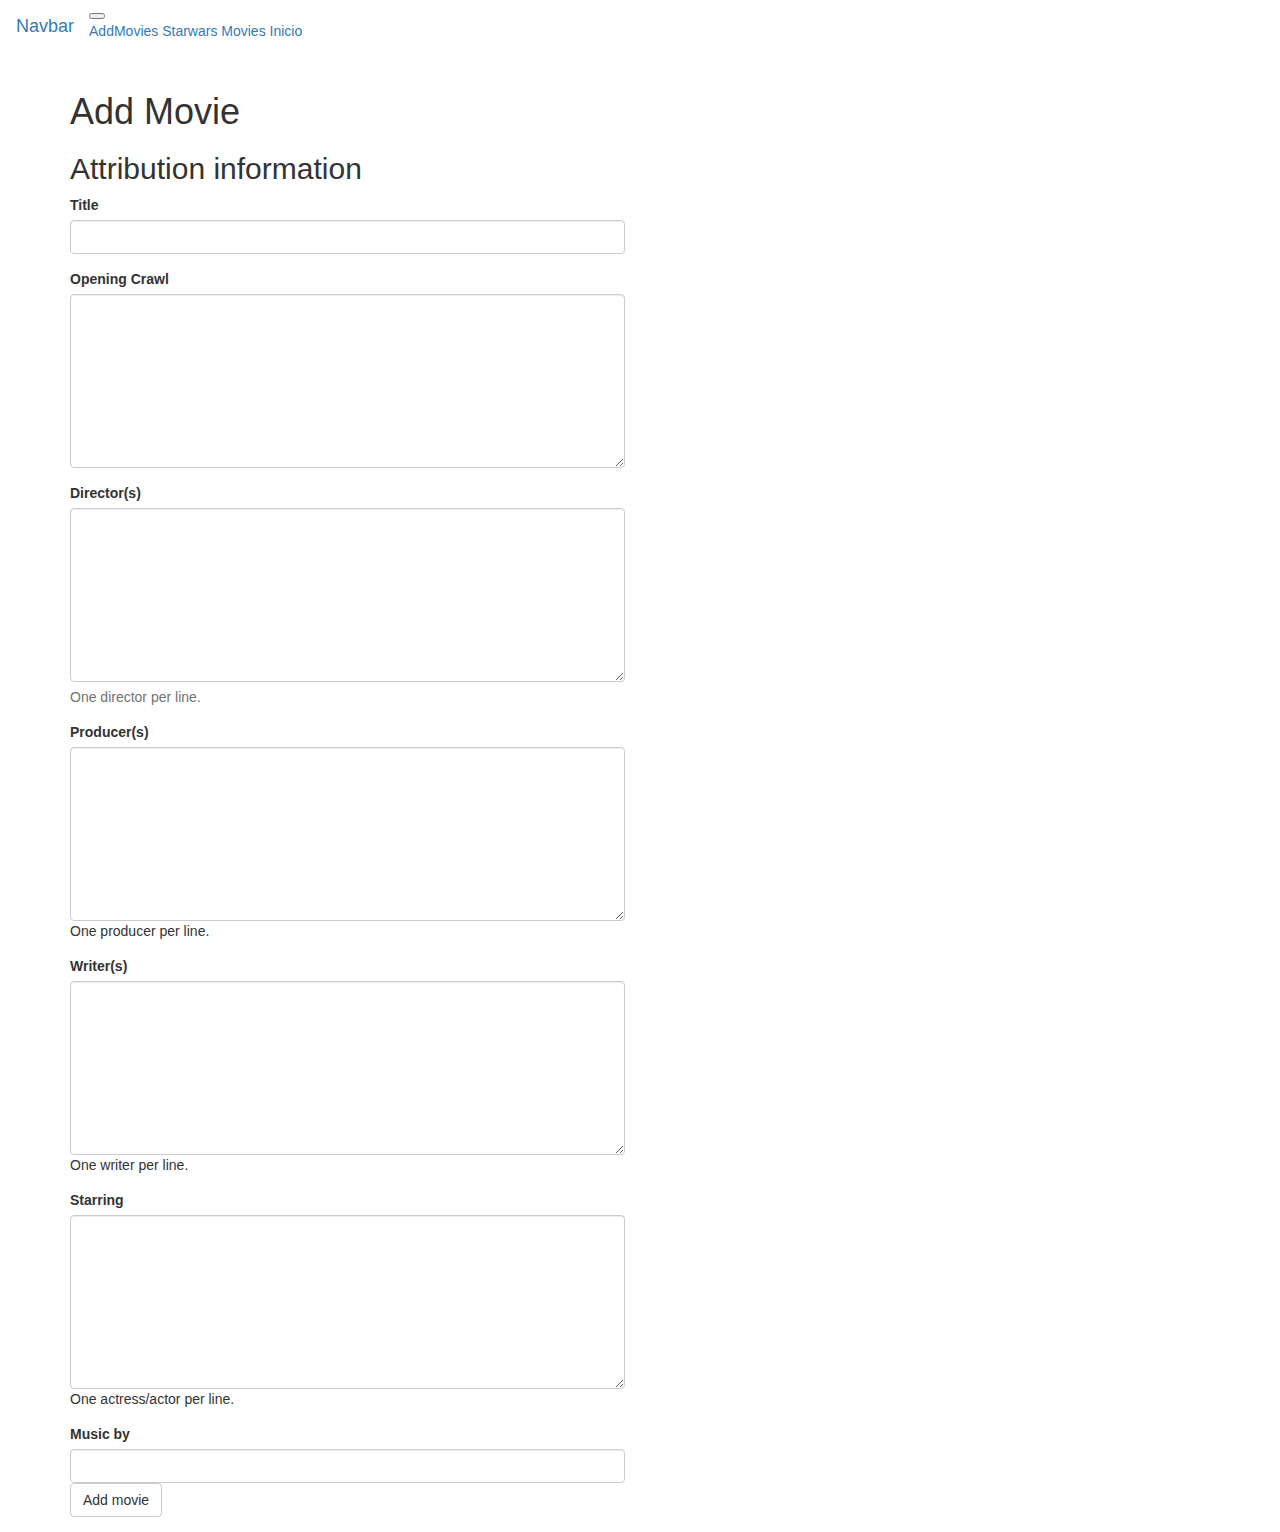
<file: add-movie/index.html>
<!DOCTYPE html>
<html>
  <head>
    <meta charset="UTF-8">
    <title>Add Movie - Simple Star Wars Site</title>
     <link rel="stylesheet" href="https://stackpath.bootstrapcdn.com/bootstrap/4.1.3/css/bootstrap.min.css" integrity="sha384-MCw98/SFnGE8fJT3GXwEOngsV7Zt27NXFoaoApmYm81iuXoPkFOJwJ8ERdknLPMO" crossorigin="anonymous">
    <script src="https://stackpath.bootstrapcdn.com/bootstrap/4.1.3/js/bootstrap.min.js" integrity="sha384-ChfqqxuZUCnJSK3+MXmPNIyE6ZbWh2IMqE241rYiqJxyMiZ6OW/JmZQ5stwEULTy" crossorigin="anonymous"></script>
    <script src="https://code.jquery.com/jquery-3.3.1.slim.min.js" integrity="sha384-q8i/X+965DzO0rT7abK41JStQIAqVgRVzpbzo5smXKp4YfRvH+8abtTE1Pi6jizo" crossorigin="anonymous"></script>
    <script src="https://cdnjs.cloudflare.com/ajax/libs/popper.js/1.14.3/umd/popper.min.js" integrity="sha384-ZMP7rVo3mIykV+2+9J3UJ46jBk0WLaUAdn689aCwoqbBJiSnjAK/l8WvCWPIPm49" crossorigin="anonymous"></script>
    <link rel="stylesheet" href="https://maxcdn.bootstrapcdn.com/bootstrap/3.3.7/css/bootstrap.min.css">
  <script src="https://ajax.googleapis.com/ajax/libs/jquery/3.3.1/jquery.min.js"></script>
  <script src="https://maxcdn.bootstrapcdn.com/bootstrap/3.3.7/js/bootstrap.min.js"></script>
  </head>

  <body>
  	<div>
  	<nav class="navbar navbar-expand-lg navbar-light bg-light">
      <a class="navbar-brand" href="#">Navbar</a>
      <button class="navbar-toggler" type="button" data-toggle="collapse" data-target="#navbarNavAltMarkup" aria-controls="navbarNavAltMarkup" aria-expanded="false" aria-label="Toggle navigation">
        <span class="navbar-toggler-icon"></span>
      </button>
      <div class="collapse navbar-collapse" id="navbarNavAltMarkup">
        <div class="navbar-nav">
          <a class="nav-item nav-link active" href="index.html">AddMovies</a>
          <a class="nav-item nav-link" href="../indexOriginal.html">Starwars Movies</a>
          <a class="nav-item nav-link" href="../index.html">Inicio<span class="sr-only">(current)</span></a>
          
          
          
        </div>
      </div>
    </nav>
</div>
  	<div class="container">
  	 <div class="row">
  	 <div class="col-md-6">
	    <section>
	      <h1>Add Movie</h1>
	      <h2>Attribution information</h2>
	   <form>
	   	<div class="form-group">
	        <label for="title">Title</label>
	        <input class="form-control" id="title" type="text" name="title" value="">
	    </div>
	    <div class="form-group">
	        <label for="opening-crawl">Opening Crawl</label>
	        <textarea class="form-control" id="opening-crawl" name="opening-crawl" 
	        rows="8" cols="40"></textarea>
	    </div>
	    <div class="form-group">
	        <label for="directors">Director(s)</label>
	        <textarea class="form-control" id="directors" name="directors" rows="8" cols="40"></textarea>
	        <p class="help-block">One director per line.</p>
	    </div>
	    <div class="form-group">
	        <label for="producers">Producer(s)</label>
	        <textarea  class="form-control" id="producers" name="producers" rows="8" cols="40"></textarea>
	        <p>One producer per line.</p>
	    </div>
	    <div class="form-group">
	        <label for="writers">Writer(s)</label>
	        <textarea class="form-control"  id="writers" name="writers" rows="8" cols="40"></textarea>
	        <p>One writer per line.</p>
	    </div>
	    <div class="form-group">
	        <label for="starring">Starring</label>
	        <textarea class="form-control" id="starring" name="starring" rows="8" cols="40"></textarea>
	        <p>One actress/actor per line.</p>
	    </div>
	    <div class="form-group">
	        <label for="music-by">Music by</label>
	        <input class="form-control"  id="music-by" type="text" name="music-by" value="">
	        <input  class="btn btn-default"  type="submit" name="submit" value="Add movie">
	    </div>
      </form>
    </section>
  </body>
</html>
</file>
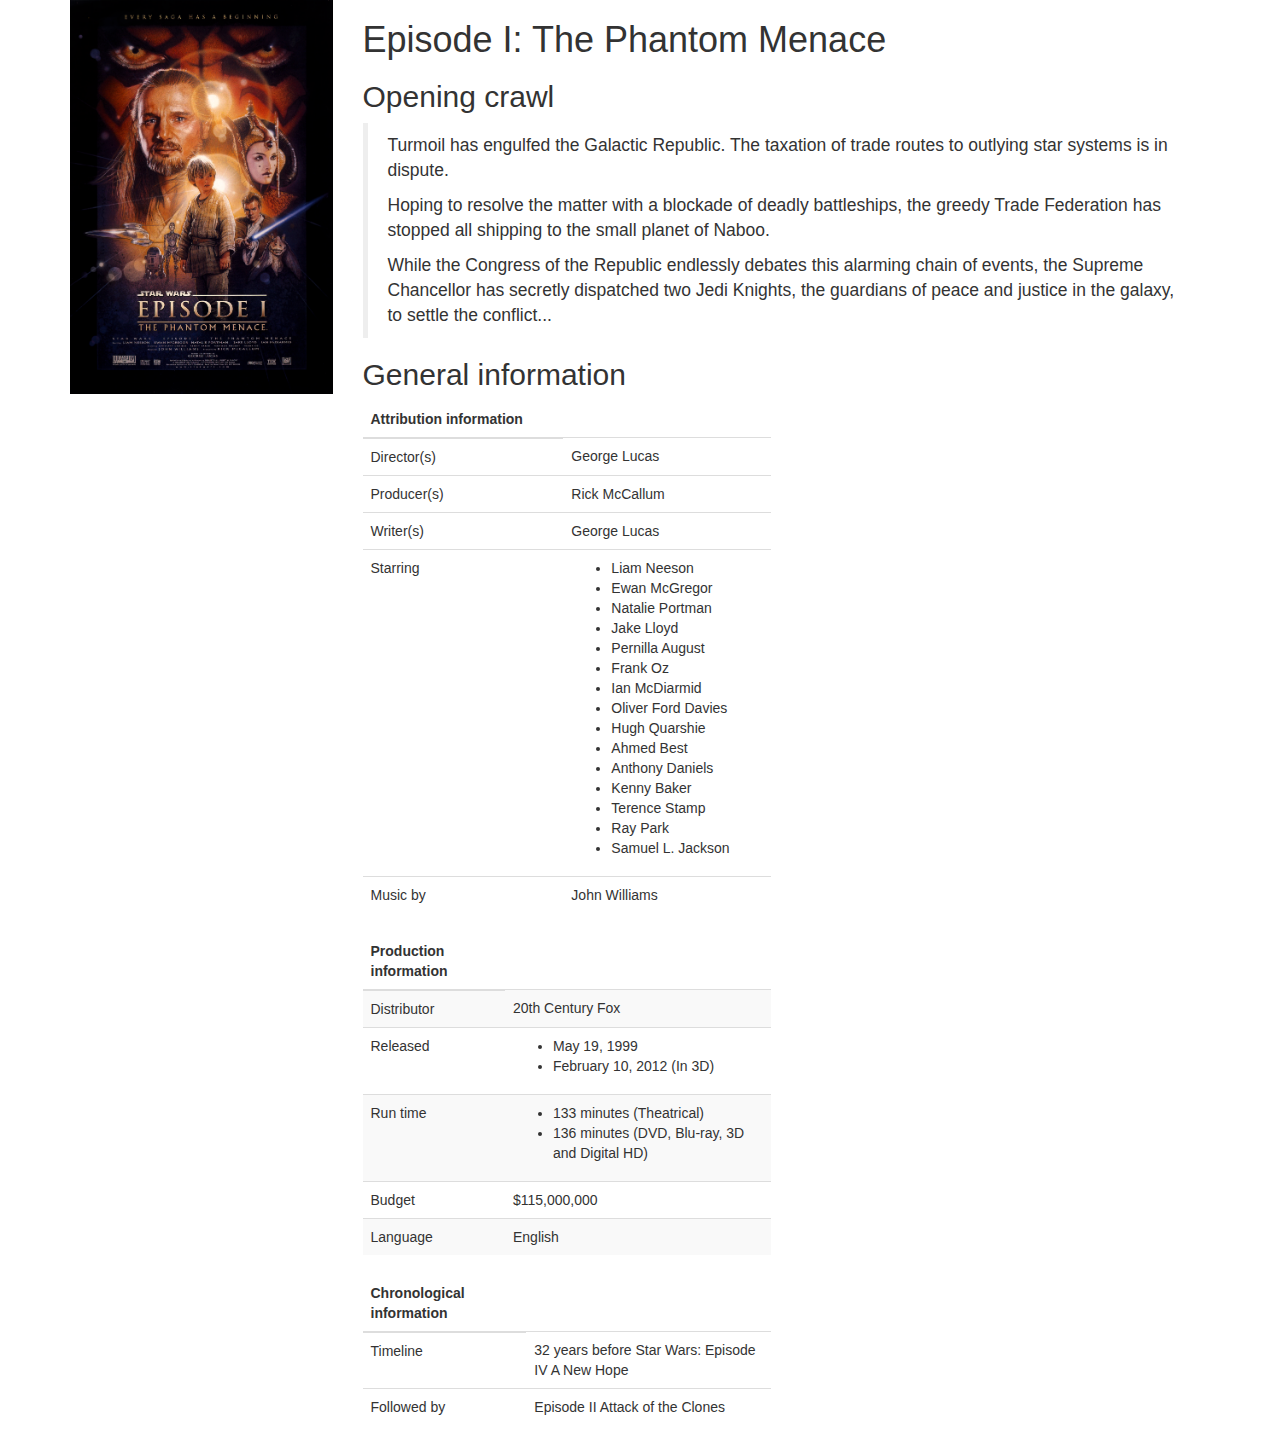
<file: episode-i/index.html>
<!DOCTYPE html>
<html>
<head>
  <meta charset="UTF-8">
  <title>Episode I: The Phantom Menace - Simple Star Wars Site</title>
  <link rel="stylesheet" href="https://stackpath.bootstrapcdn.com/bootstrap/4.1.3/css/bootstrap.min.css" integrity="sha384-MCw98/SFnGE8fJT3GXwEOngsV7Zt27NXFoaoApmYm81iuXoPkFOJwJ8ERdknLPMO" crossorigin="anonymous">
    <script src="https://stackpath.bootstrapcdn.com/bootstrap/4.1.3/js/bootstrap.min.js" integrity="sha384-ChfqqxuZUCnJSK3+MXmPNIyE6ZbWh2IMqE241rYiqJxyMiZ6OW/JmZQ5stwEULTy" crossorigin="anonymous"></script>
    <script src="https://code.jquery.com/jquery-3.3.1.slim.min.js" integrity="sha384-q8i/X+965DzO0rT7abK41JStQIAqVgRVzpbzo5smXKp4YfRvH+8abtTE1Pi6jizo" crossorigin="anonymous"></script>
    <script src="https://cdnjs.cloudflare.com/ajax/libs/popper.js/1.14.3/umd/popper.min.js" integrity="sha384-ZMP7rVo3mIykV+2+9J3UJ46jBk0WLaUAdn689aCwoqbBJiSnjAK/l8WvCWPIPm49" crossorigin="anonymous"></script>
    <link rel="stylesheet" href="https://maxcdn.bootstrapcdn.com/bootstrap/3.3.7/css/bootstrap.min.css">
  <script src="https://ajax.googleapis.com/ajax/libs/jquery/3.3.1/jquery.min.js"></script>
  <script src="https://maxcdn.bootstrapcdn.com/bootstrap/3.3.7/js/bootstrap.min.js"></script>
</head>
<body>
<div class="container">
 <div class="row">	
  <article>
  	<div class="col-sm-3">
  		<img class="img-responsive" src="/media/images/starwars_episode_i.png" alt="Episode I: The Phantom Menace">
  	</div>
  	<div class="col-sm-9">
    <h1>Episode I: The Phantom Menace</h1>
    <h2>Opening crawl</h2>
    <blockquote>
      <p>Turmoil has engulfed the Galactic Republic. The taxation of trade routes to outlying star systems is in dispute.</p>
      <p>Hoping to resolve the matter with a blockade of deadly battleships, the greedy Trade Federation has stopped all shipping to the small planet of Naboo.</p>
      <p>While the Congress of the Republic endlessly debates this alarming chain of events, the Supreme Chancellor has secretly dispatched two Jedi Knights, the guardians of peace and justice in the galaxy, to settle the conflict...</p>
    </blockquote>
    <h2>General information</h2>
   <div class="row">
   	<div class="col-sm-6">
    <table class="table">
      <thead>
        <tr>
          <th>Attribution information</th>
        </tr>
      </thead>
      <tbody>
        <tr>
          <td>Director(s)</td>
          <td>George Lucas</td>
        </tr>
        <tr>
          <td>Producer(s)</td>
          <td>Rick McCallum</td>
        </tr>
        <tr>
          <td>Writer(s)</td>
          <td>George Lucas</td>
        </tr>
        <tr>
          <td>Starring</td>
          <td>
            <ul>
              <li>Liam Neeson</li>
              <li>Ewan McGregor</li>
              <li>Natalie Portman</li>
              <li>Jake Lloyd</li>
              <li>Pernilla August</li>
              <li>Frank Oz</li>
              <li>Ian McDiarmid</li>
              <li>Oliver Ford Davies</li>
              <li>Hugh Quarshie</li>
              <li>Ahmed Best</li>
              <li>Anthony Daniels</li>
              <li>Kenny Baker</li>
              <li>Terence Stamp</li>
              <li>Ray Park</li>
              <li>Samuel L. Jackson</li>
            </ul>
          </td>
        </tr>
        <tr>
          <td>Music by</td>
          <td>John Williams</td>
        </tr>
      </tbody>
    </table>
    <table class="table table-striped">
      <thead>
        <tr>
          <th>Production information</th>
        </tr>
      </thead>
      <tbody>
        <tr>
          <td>Distributor</td>
          <td>20th Century Fox</td>
        </tr>
        <tr>
          <td>Released</td>
          <td>
            <ul>
              <li>May 19, 1999</li>
              <li>February 10, 2012 (In 3D)</li>
            </ul>
          </td>
        </tr>
        <tr>
          <td>Run time</td>
          <td>
            <ul>
              <li>133 minutes (Theatrical)</li>
              <li>136 minutes (DVD, Blu-ray, 3D and Digital HD)</li>
            </ul>
          </td>
        </tr>
        <tr>
          <td>Budget</td>
          <td>$115,000,000</td>
        </tr>
        <tr>
          <td>Language</td>
          <td>English</td>
        </tr>
      </tbody>
    </table>
    <table class="table table-hover">
      <thead>
        <tr>
          <th>Chronological information</th>
        </tr>
      </thead>
      <tbody>
        <tr>
          <td>Timeline</td>
          <td>32 years before Star Wars: Episode IV A New Hope</td>
        </tr>
        <tr>
          <td>Followed by</td>
          <td>Episode II Attack of the Clones</td>
        </tr>
      </tbody>
    </table>
	</div>
	</div>
  </article>
</div>
</div>
</body>
</html>
</file>
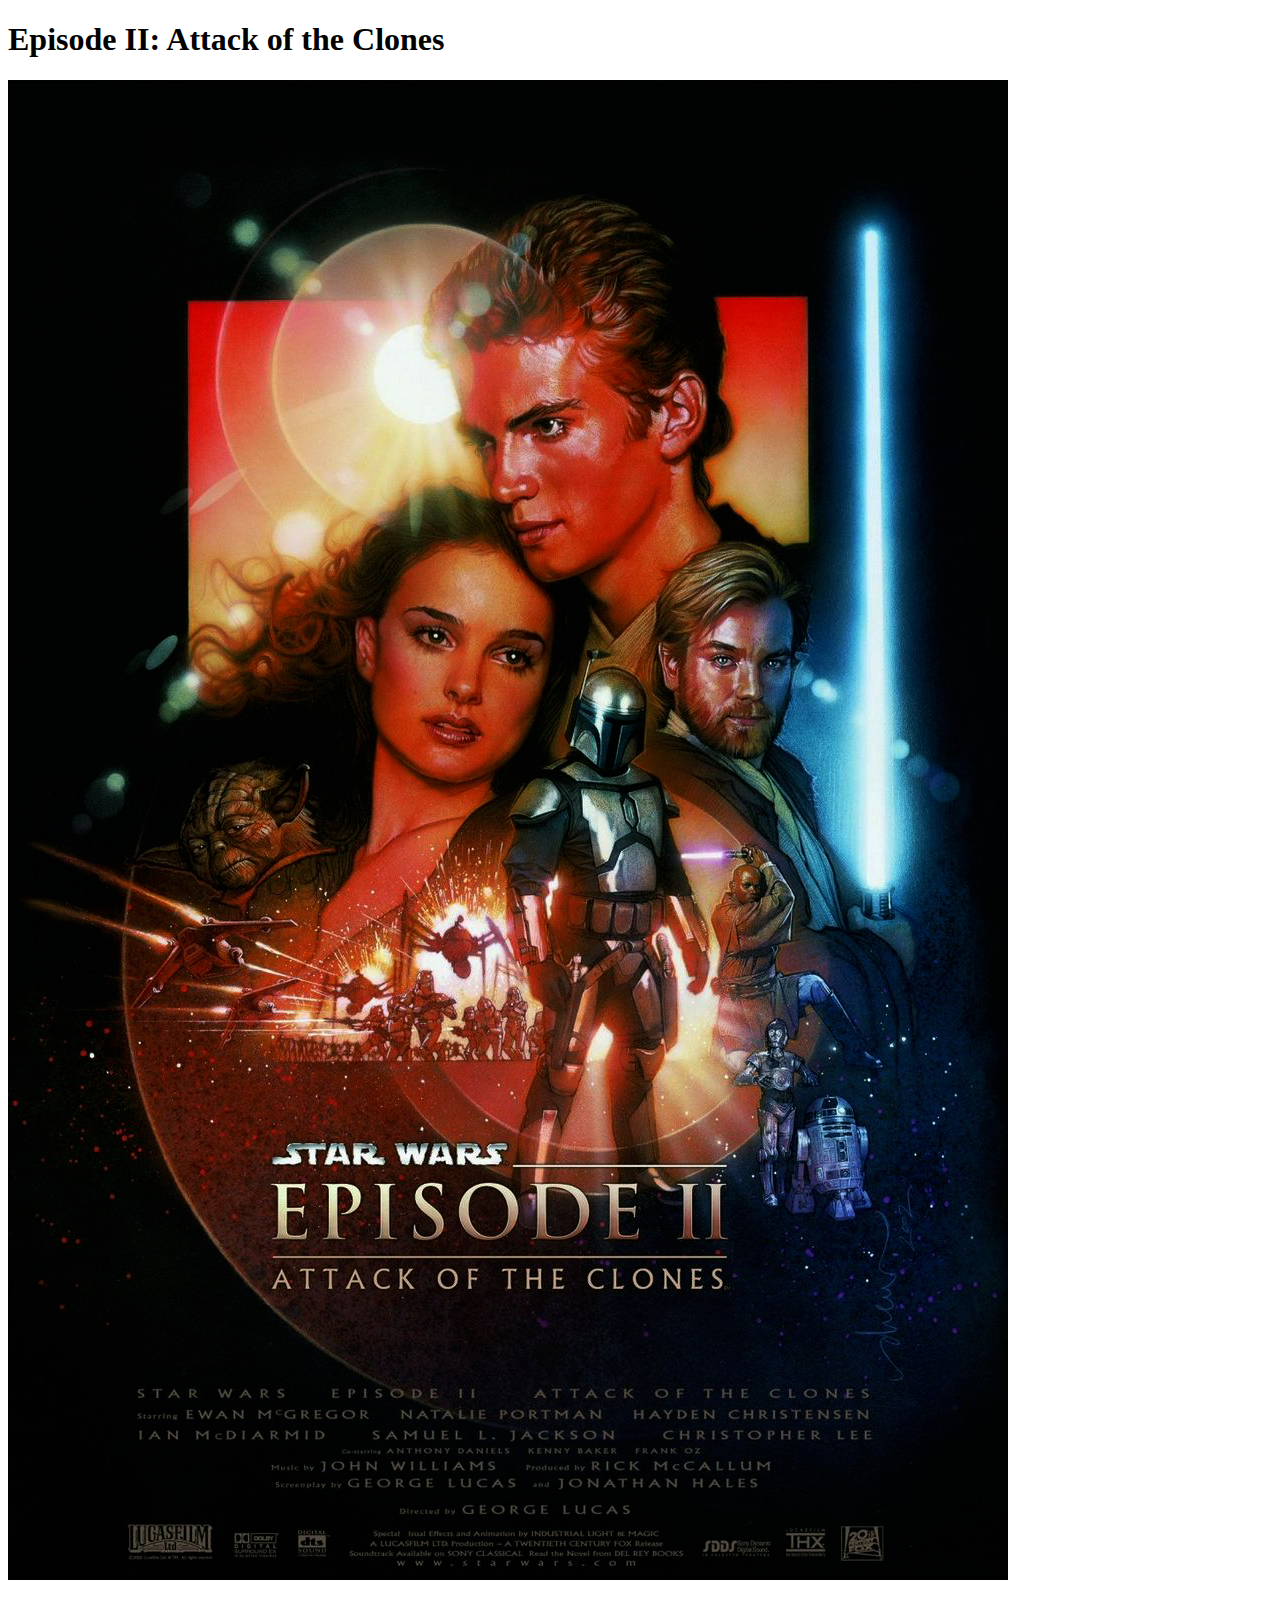
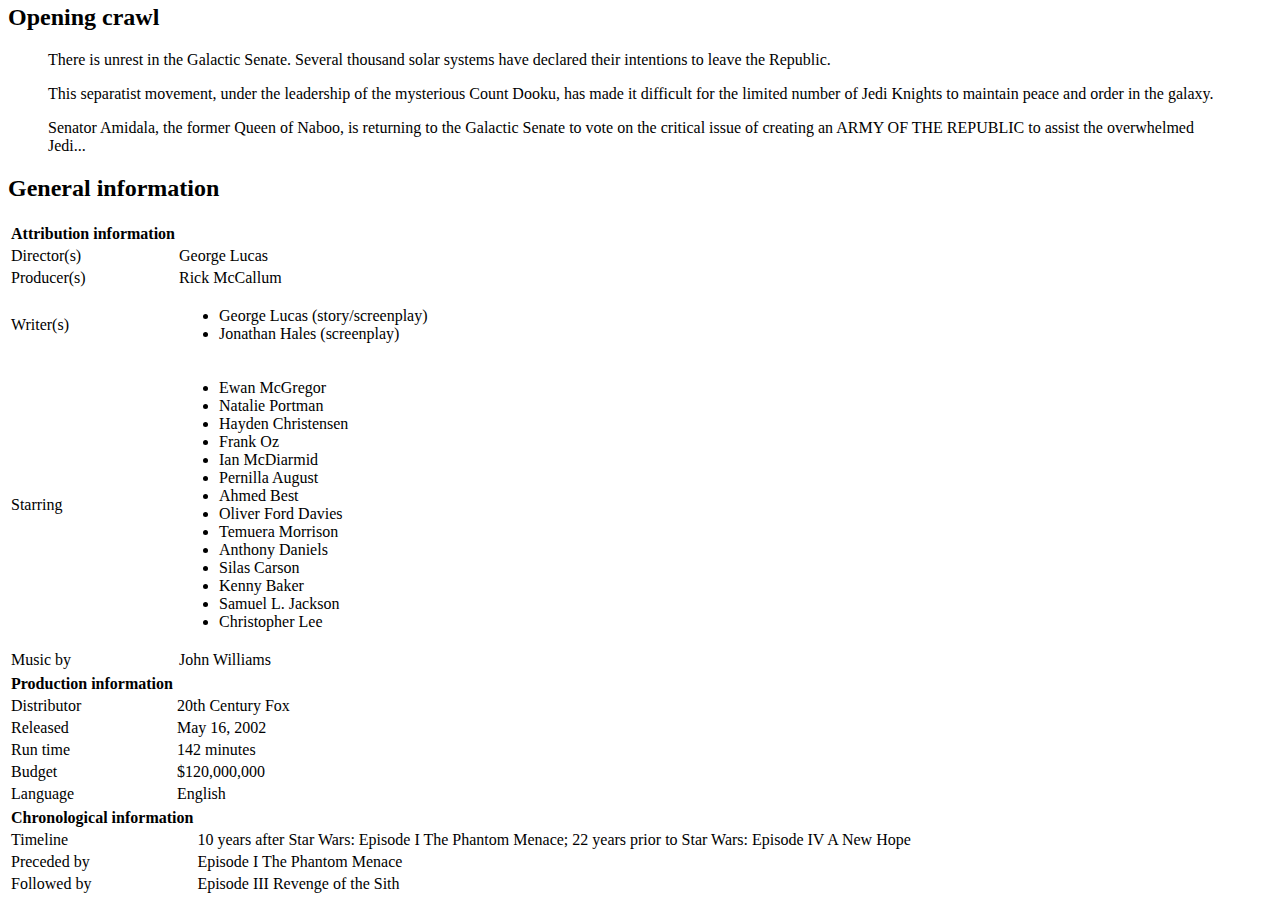
<file: episode-ii/index.html>
<!DOCTYPE html>
<html>
<head>
  <meta charset="UTF-8">
  <title>Episode II: Attack of the Clones - Simple Star Wars Site</title>
  <link rel="stylesheet" href="https://stackpath.bootstrapcdn.com/bootstrap/4.1.3/css/bootstrap.min.css" integrity="sha384-MCw98/SFnGE8fJT3GXwEOngsV7Zt27NXFoaoApmYm81iuXoPkFOJwJ8ERdknLPMO" crossorigin="anonymous">
    <script src="https://stackpath.bootstrapcdn.com/bootstrap/4.1.3/js/bootstrap.min.js" integrity="sha384-ChfqqxuZUCnJSK3+MXmPNIyE6ZbWh2IMqE241rYiqJxyMiZ6OW/JmZQ5stwEULTy" crossorigin="anonymous"></script>
    <script src="https://code.jquery.com/jquery-3.3.1.slim.min.js" integrity="sha384-q8i/X+965DzO0rT7abK41JStQIAqVgRVzpbzo5smXKp4YfRvH+8abtTE1Pi6jizo" crossorigin="anonymous"></script>
    <script src="https://cdnjs.cloudflare.com/ajax/libs/popper.js/1.14.3/umd/popper.min.js" integrity="sha384-ZMP7rVo3mIykV+2+9J3UJ46jBk0WLaUAdn689aCwoqbBJiSnjAK/l8WvCWPIPm49" crossorigin="anonymous"></script>
</head>
<body>
  <article>
    <h1>Episode II: Attack of the Clones</h1>
    <img src="/media/images/starwars_episode_ii.png" alt="Episode II: Attack of the Clones">
    <h2>Opening crawl</h2>
    <blockquote>
      <p>There is unrest in the Galactic Senate. Several thousand solar systems have declared their intentions to leave the Republic.</p>
      <p>This separatist movement, under the leadership of the mysterious Count Dooku, has made it difficult for the limited number of Jedi Knights to maintain peace and order in the galaxy.</p>
      <p>Senator Amidala, the former Queen of Naboo, is returning to the Galactic Senate to vote on the critical issue of creating an ARMY OF THE REPUBLIC to assist the overwhelmed Jedi...</p>
    </blockquote>
    <h2>General information</h2>
    <table>
      <thead>
        <tr>
          <th>Attribution information</th>
        </tr>
      </thead>
      <tbody>
        <tr>
          <td>Director(s)</td>
          <td>George Lucas</td>
        </tr>
        <tr>
          <td>Producer(s)</td>
          <td>Rick McCallum</td>
        </tr>
        <tr>
          <td>Writer(s)</td>
          <td>
            <ul>
              <li>George Lucas (story/screenplay)</li>
              <li>Jonathan Hales (screenplay)</li>
            </ul>
          </td>
        </tr>
        <tr>
          <td>Starring</td>
          <td>
            <ul>
              <li>Ewan McGregor</li>
              <li>Natalie Portman</li>
              <li>Hayden Christensen</li>
              <li>Frank Oz</li>
              <li>Ian McDiarmid</li>
              <li>Pernilla August</li>
              <li>Ahmed Best</li>
              <li>Oliver Ford Davies</li>
              <li>Temuera Morrison</li>
              <li>Anthony Daniels</li>
              <li>Silas Carson</li>
              <li>Kenny Baker</li>
              <li>Samuel L. Jackson</li>
              <li>Christopher Lee</li>
            </ul>
          </td>
        </tr>
        <tr>
          <td>Music by</td>
          <td>John Williams</td>
        </tr>
      </tbody>
    </table>
    <table>
      <thead>
        <tr>
          <th>Production information</th>
        </tr>
      </thead>
      <tbody>
        <tr>
          <td>Distributor</td>
          <td>20th Century Fox</td>
        </tr>
        <tr>
          <td>Released</td>
          <td>May 16, 2002</td>
        </tr>
        <tr>
          <td>Run time</td>
          <td>142 minutes</td>
        </tr>
        <tr>
          <td>Budget</td>
          <td>$120,000,000</td>
        </tr>
        <tr>
          <td>Language</td>
          <td>English</td>
        </tr>
      </tbody>
    </table>
    <table>
      <thead>
        <tr>
          <th>Chronological information</th>
        </tr>
      </thead>
      <tbody>
        <tr>
          <td>Timeline</td>
          <td>10 years after Star Wars: Episode I The Phantom Menace; 22 years prior to Star Wars: Episode IV A New Hope</td>
        </tr>
        <tr>
          <td>Preceded by</td>
          <td>Episode I The Phantom Menace</td>
        </tr>
        <tr>
          <td>Followed by</td>
          <td>Episode III Revenge of the Sith</td>
        </tr>
      </tbody>
    </table>
  </article>
</body>
</html>
</file>
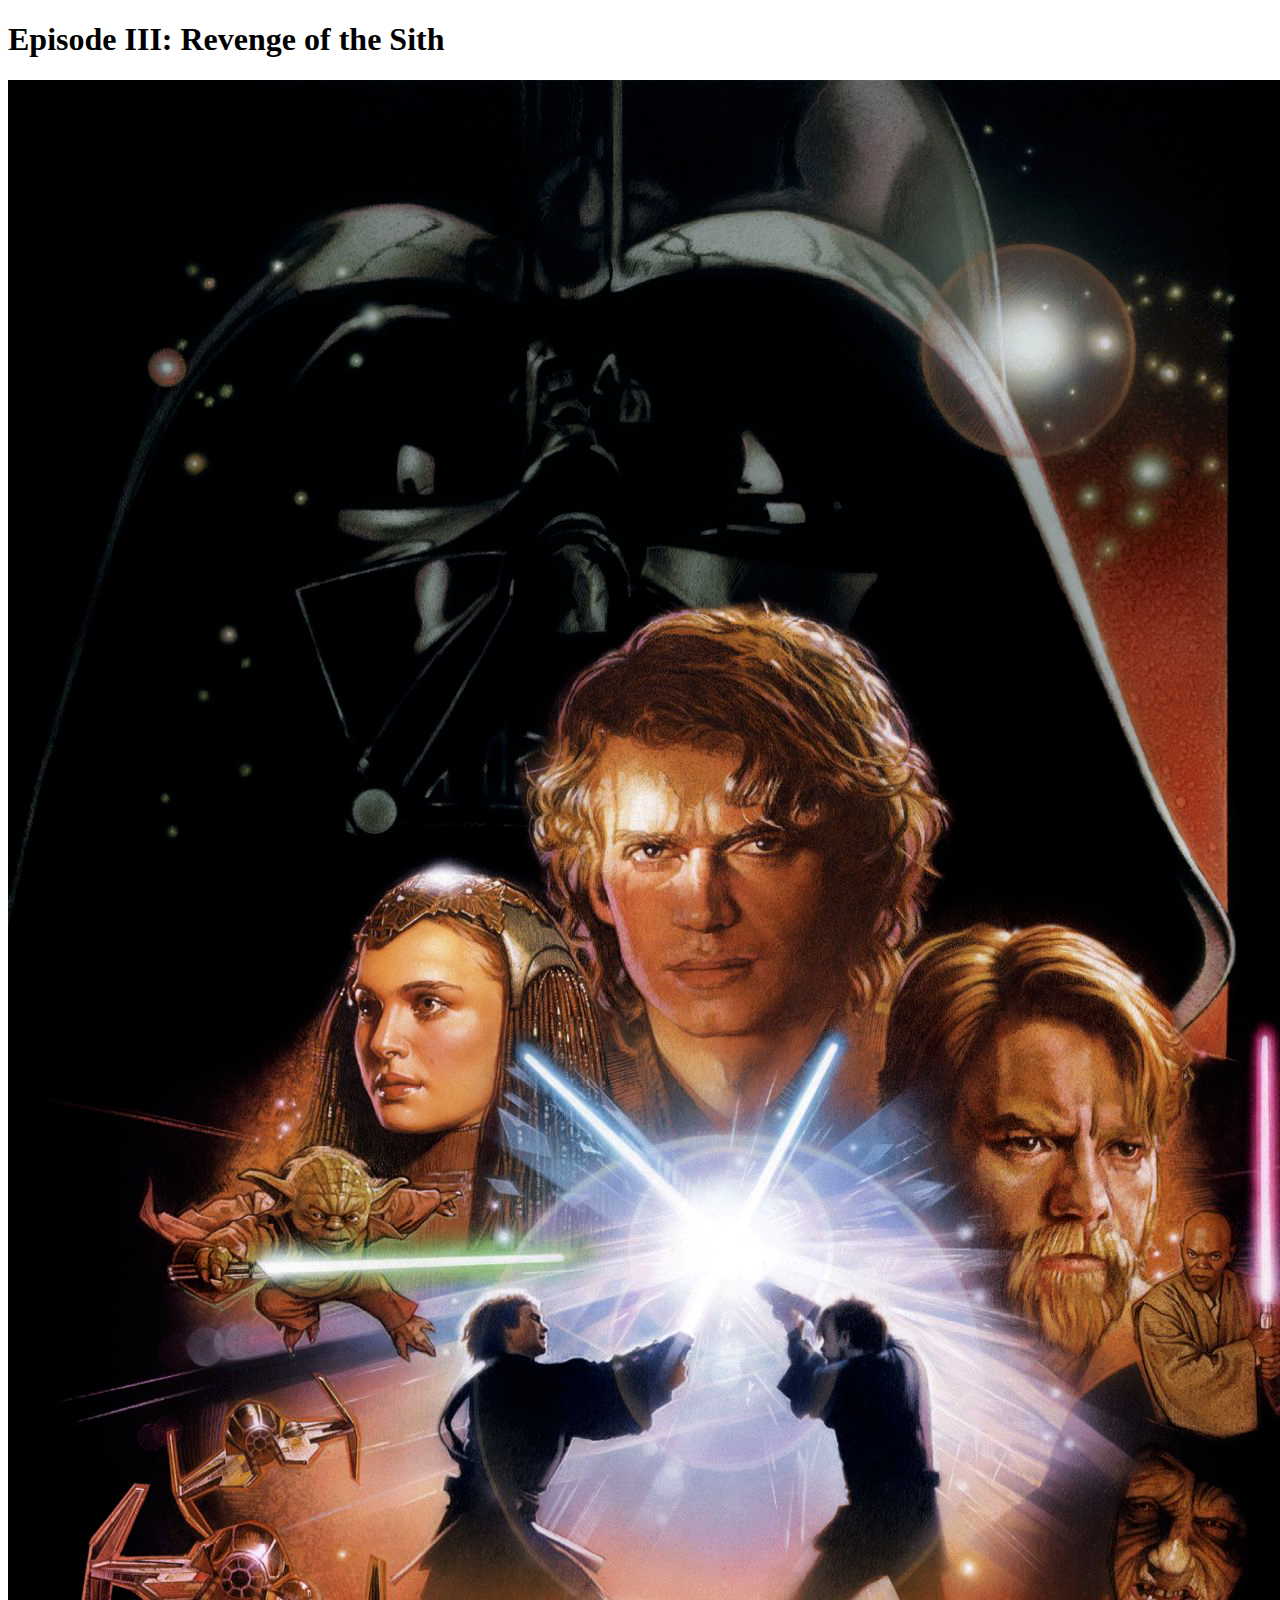
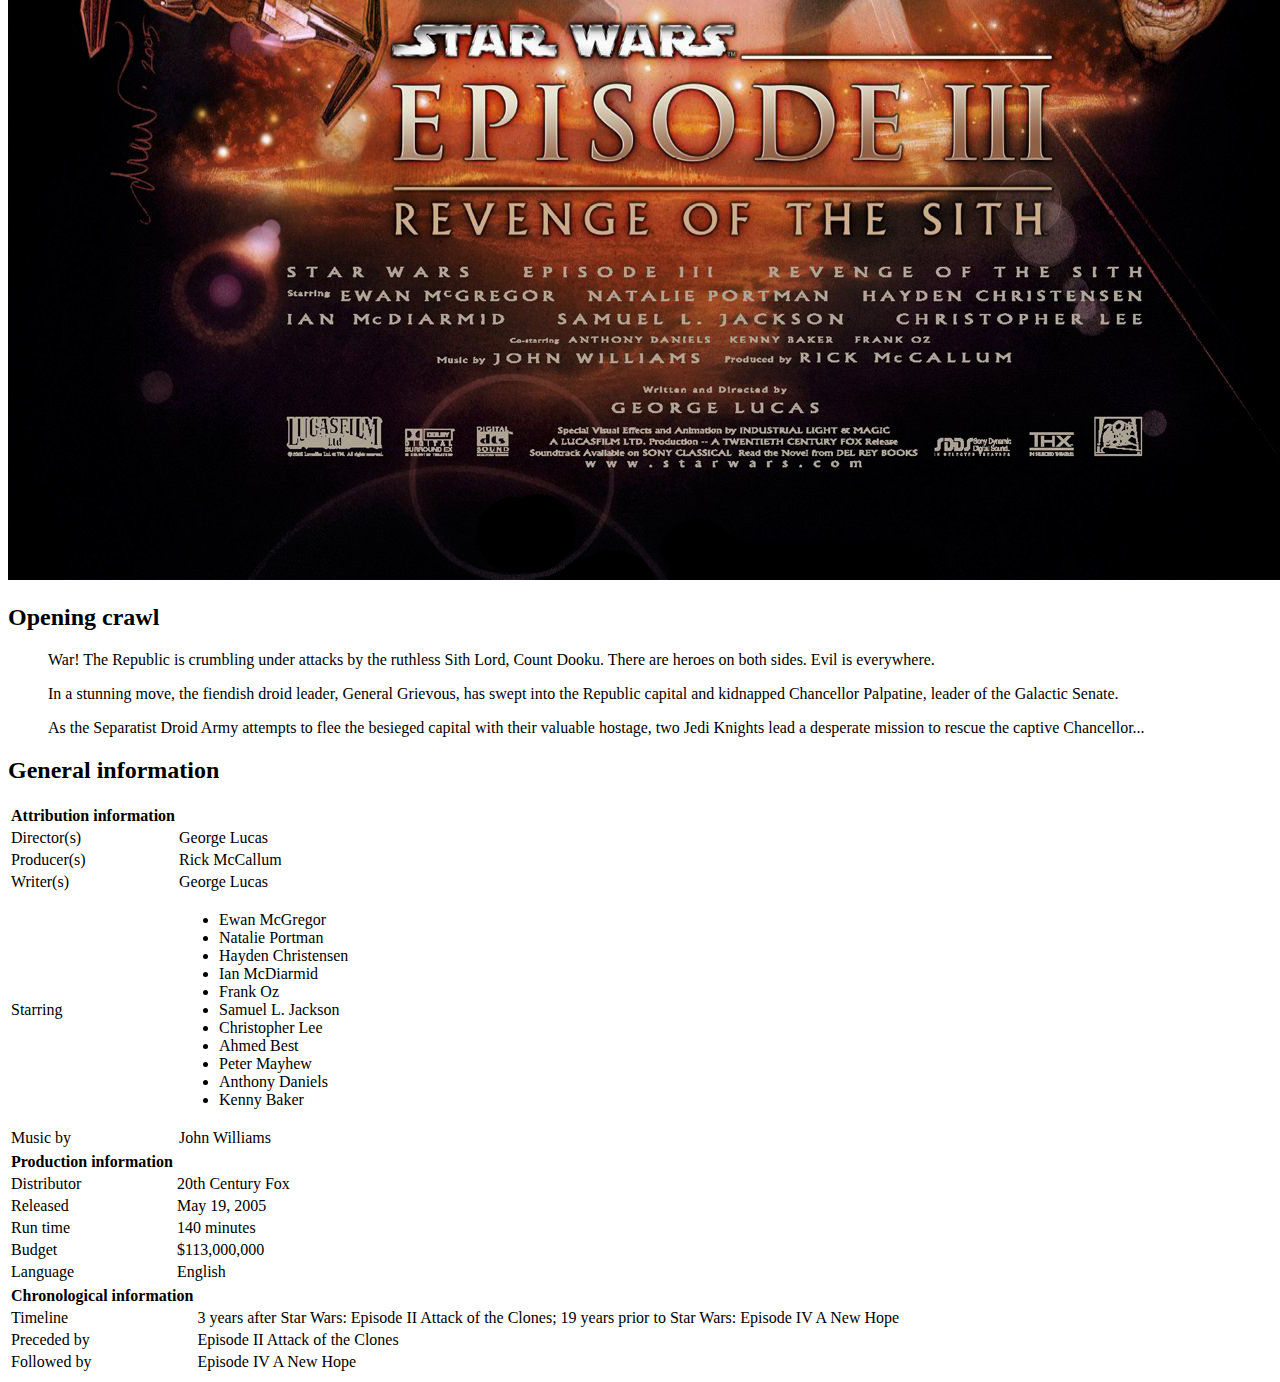
<file: episode-iii/index.html>
<!DOCTYPE html>
<html>
<head>
  <meta charset="UTF-8">
  <title>Episode III: Revenge of the Sith - Simple Star Wars Site</title>
  <link rel="stylesheet" href="https://stackpath.bootstrapcdn.com/bootstrap/4.1.3/css/bootstrap.min.css" integrity="sha384-MCw98/SFnGE8fJT3GXwEOngsV7Zt27NXFoaoApmYm81iuXoPkFOJwJ8ERdknLPMO" crossorigin="anonymous">
    <script src="https://stackpath.bootstrapcdn.com/bootstrap/4.1.3/js/bootstrap.min.js" integrity="sha384-ChfqqxuZUCnJSK3+MXmPNIyE6ZbWh2IMqE241rYiqJxyMiZ6OW/JmZQ5stwEULTy" crossorigin="anonymous"></script>
    <script src="https://code.jquery.com/jquery-3.3.1.slim.min.js" integrity="sha384-q8i/X+965DzO0rT7abK41JStQIAqVgRVzpbzo5smXKp4YfRvH+8abtTE1Pi6jizo" crossorigin="anonymous"></script>
    <script src="https://cdnjs.cloudflare.com/ajax/libs/popper.js/1.14.3/umd/popper.min.js" integrity="sha384-ZMP7rVo3mIykV+2+9J3UJ46jBk0WLaUAdn689aCwoqbBJiSnjAK/l8WvCWPIPm49" crossorigin="anonymous"></script>
</head>
<body>
  <article>
    <h1>Episode III: Revenge of the Sith</h1>
    <img src="/media/images/starwars_episode_iii.png" alt="Episode III: Revenge of the Sith">
    <h2>Opening crawl</h2>
    <blockquote>
      <p>War! The Republic is crumbling under attacks by the ruthless Sith Lord, Count Dooku. There are heroes on both sides. Evil is everywhere.</p>
      <p>In a stunning move, the fiendish droid leader, General Grievous, has swept into the Republic capital and kidnapped Chancellor Palpatine, leader of the Galactic Senate.</p>
      <p>As the Separatist Droid Army attempts to flee the besieged capital with their valuable hostage, two Jedi Knights lead a desperate mission to rescue the captive Chancellor...</p>
    </blockquote>
    <h2>General information</h2>
    <table>
      <thead>
        <tr>
          <th>Attribution information</th>
        </tr>
      </thead>
      <tbody>
        <tr>
          <td>Director(s)</td>
          <td>George Lucas</td>
        </tr>
        <tr>
          <td>Producer(s)</td>
          <td>Rick McCallum</td>
        </tr>
        <tr>
          <td>Writer(s)</td>
          <td>George Lucas</td>
        </tr>
        <tr>
          <td>Starring</td>
          <td>
            <ul>
              <li>Ewan McGregor</li>
              <li>Natalie Portman</li>
              <li>Hayden Christensen</li>
              <li>Ian McDiarmid</li>
              <li>Frank Oz</li>
              <li>Samuel L. Jackson</li>
              <li>Christopher Lee</li>
              <li>Ahmed Best</li>
              <li>Peter Mayhew</li>
              <li>Anthony Daniels</li>
              <li>Kenny Baker</li>
            </ul>
          </td>
        </tr>
        <tr>
          <td>Music by</td>
          <td>John Williams</td>
        </tr>
      </tbody>
    </table>
    <table>
      <thead>
        <tr>
          <th>Production information</th>
        </tr>
      </thead>
      <tbody>
        <tr>
          <td>Distributor</td>
          <td>20th Century Fox</td>
        </tr>
        <tr>
          <td>Released</td>
          <td>May 19, 2005</td>
        </tr>
        <tr>
          <td>Run time</td>
          <td>140 minutes</td>
        </tr>
        <tr>
          <td>Budget</td>
          <td>$113,000,000</td>
        </tr>
        <tr>
          <td>Language</td>
          <td>English</td>
        </tr>
      </tbody>
    </table>
    <table>
      <thead>
        <tr>
          <th>Chronological information</th>
        </tr>
      </thead>
      <tbody>
        <tr>
          <td>Timeline</td>
          <td>3 years after Star Wars: Episode II Attack of the Clones; 19 years prior to Star Wars: Episode IV A New Hope</td>
        </tr>
        <tr>
          <td>Preceded by</td>
          <td>Episode II Attack of the Clones</td>
        </tr>
        <tr>
          <td>Followed by</td>
          <td>Episode IV A New Hope</td>
        </tr>
      </tbody>
    </table>
  </article>
</body>
</html>
</file>
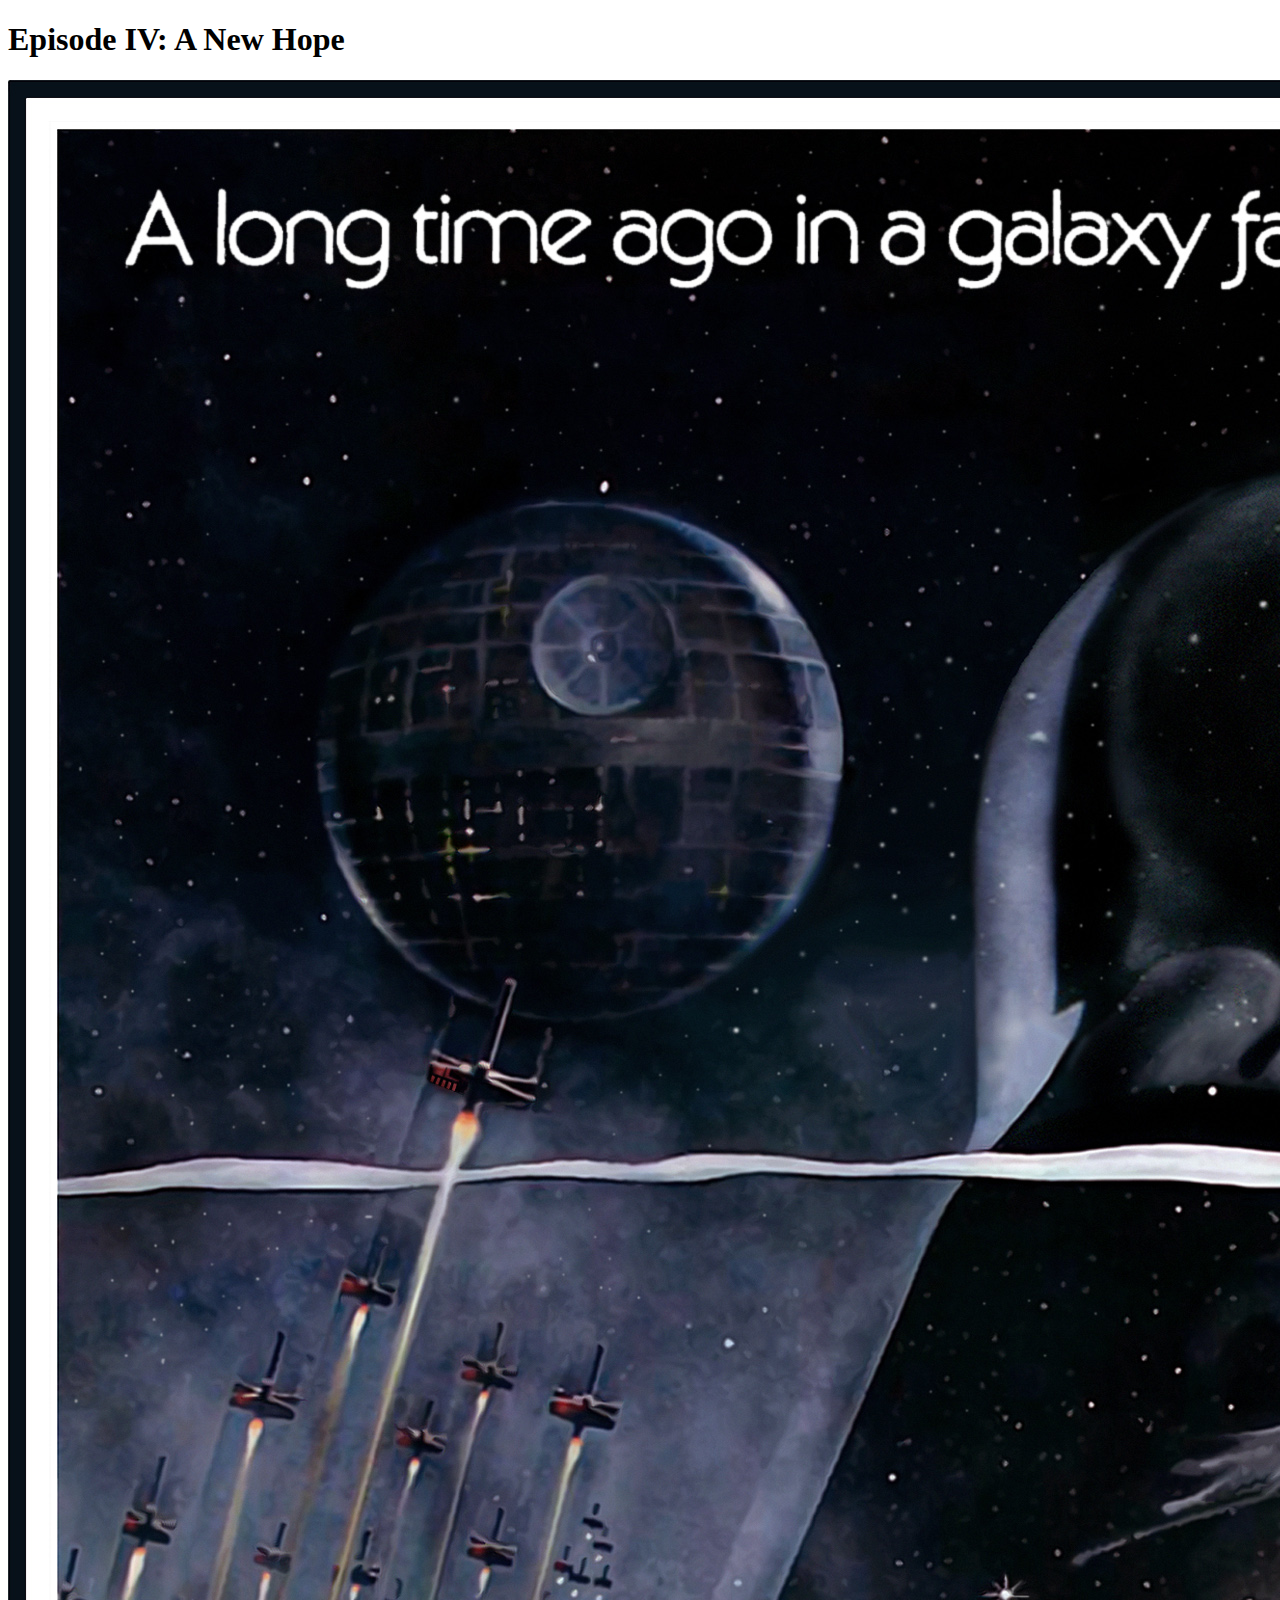
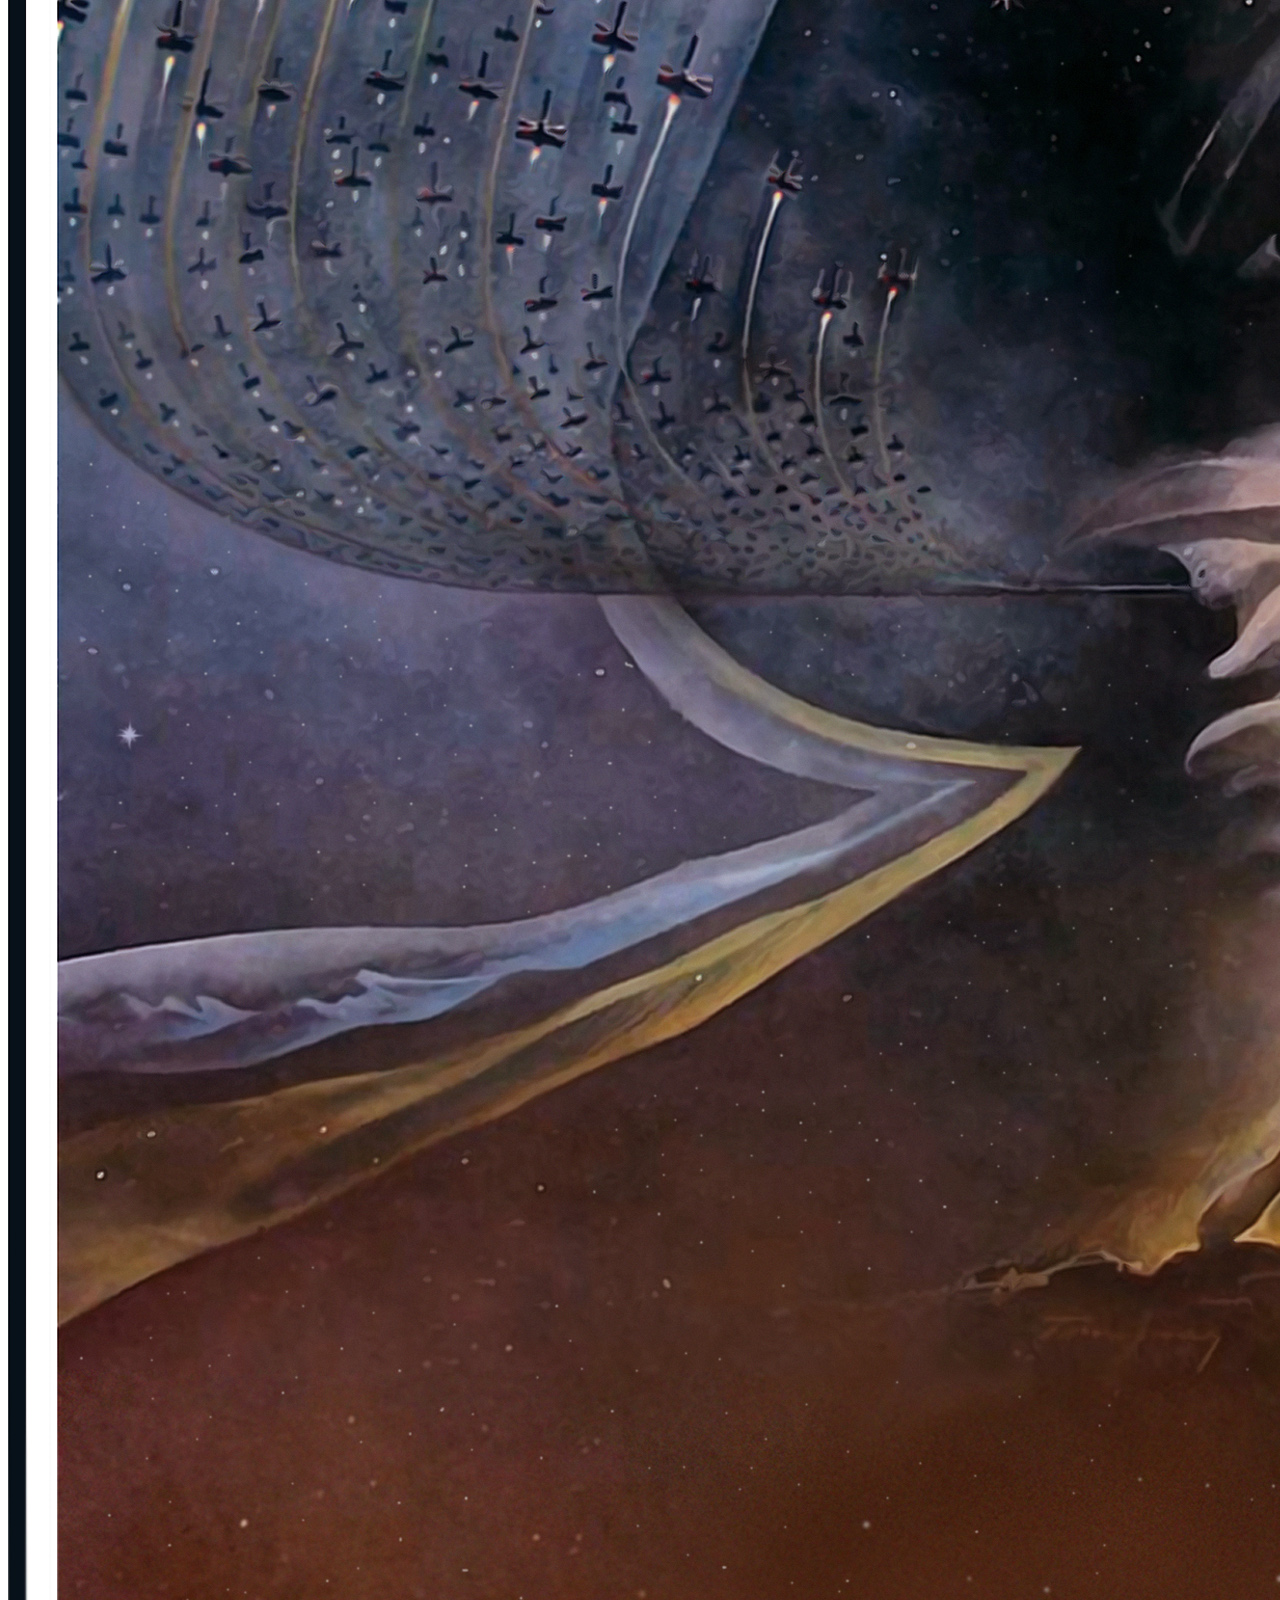
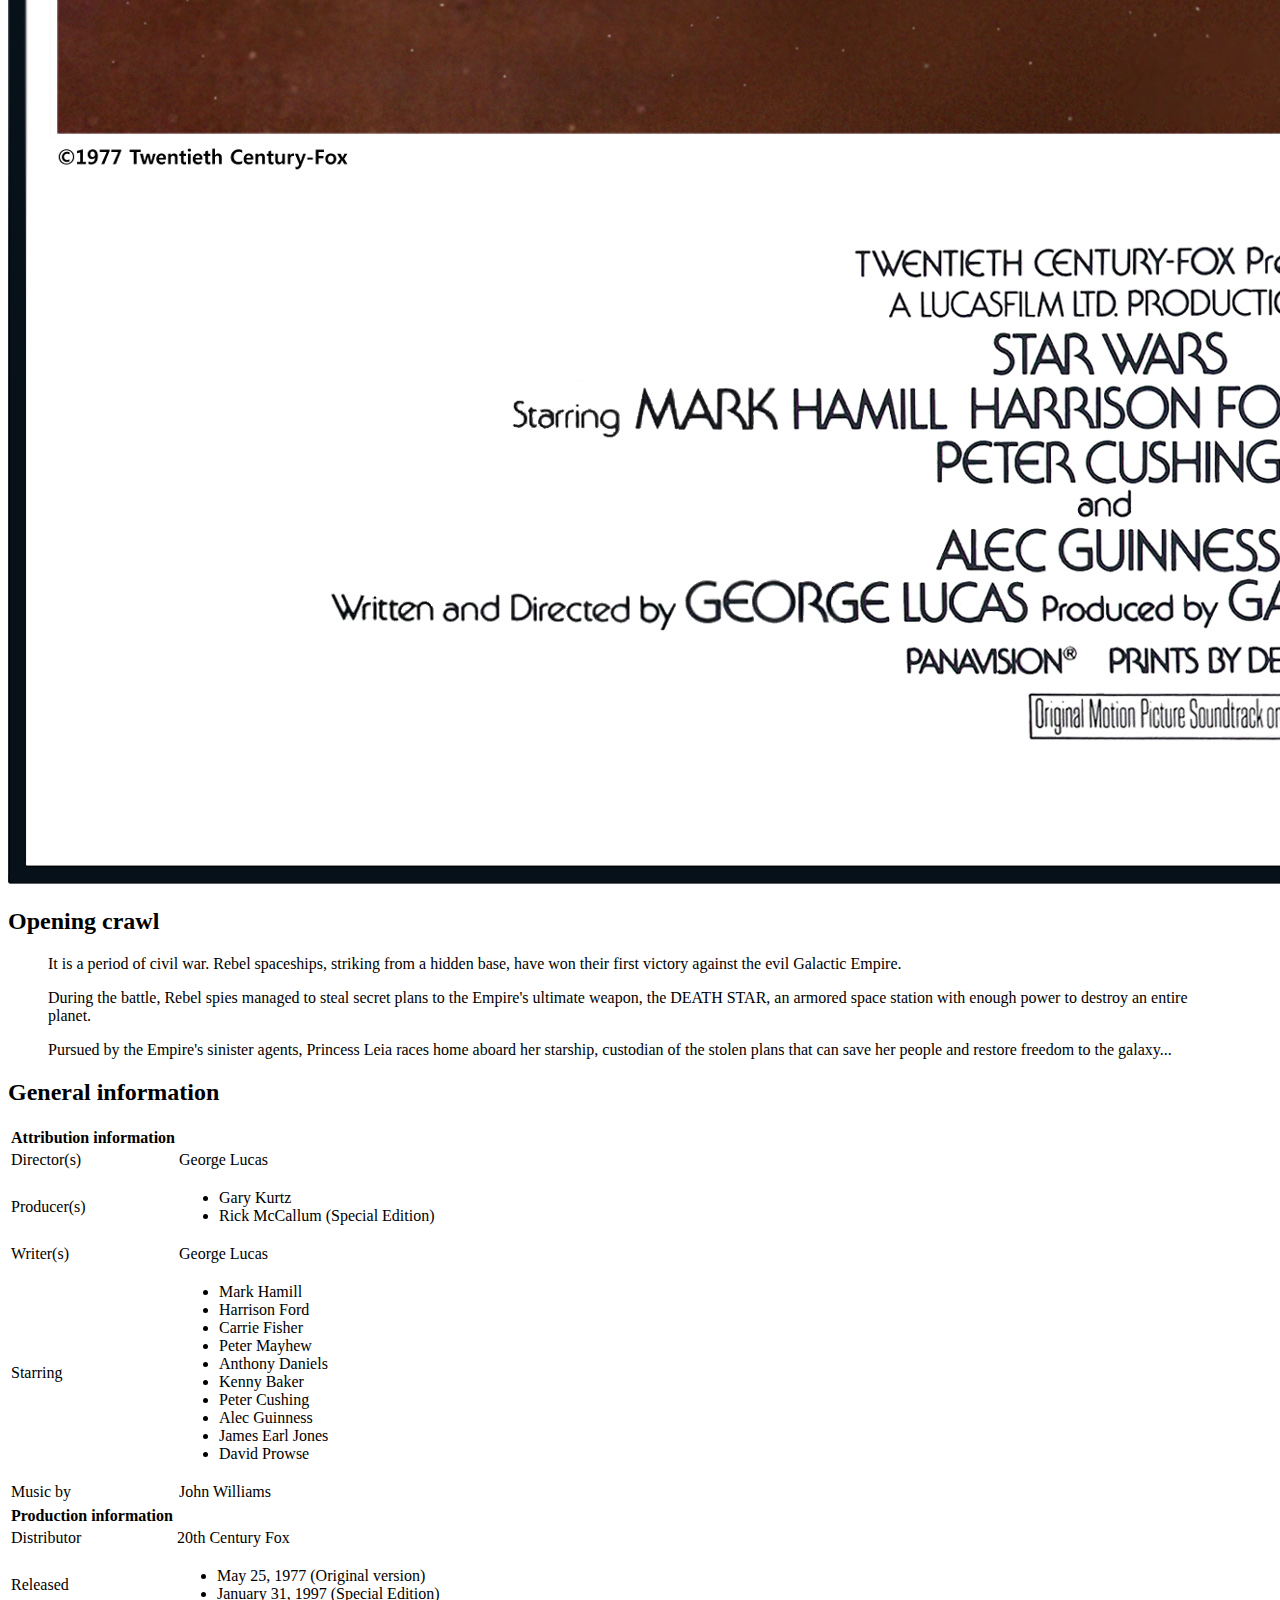
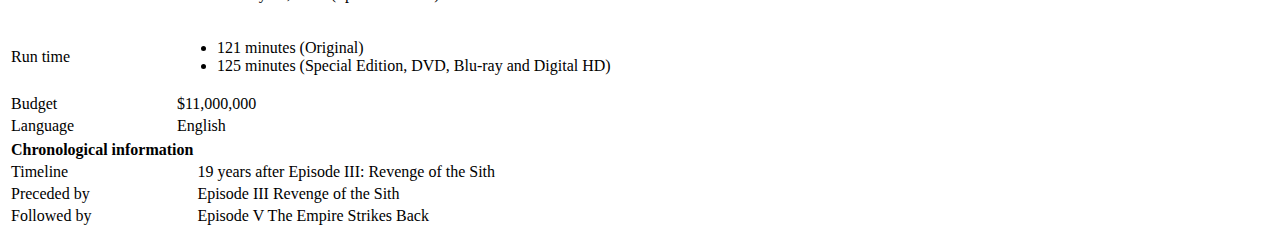
<file: episode-iv/index.html>
<!DOCTYPE html>
<html>
<head>
  <meta charset="UTF-8">
  <title>Episode IV: A New Hope - Simple Star Wars Site</title>
  <link rel="stylesheet" href="https://stackpath.bootstrapcdn.com/bootstrap/4.1.3/css/bootstrap.min.css" integrity="sha384-MCw98/SFnGE8fJT3GXwEOngsV7Zt27NXFoaoApmYm81iuXoPkFOJwJ8ERdknLPMO" crossorigin="anonymous">
    <script src="https://stackpath.bootstrapcdn.com/bootstrap/4.1.3/js/bootstrap.min.js" integrity="sha384-ChfqqxuZUCnJSK3+MXmPNIyE6ZbWh2IMqE241rYiqJxyMiZ6OW/JmZQ5stwEULTy" crossorigin="anonymous"></script>
    <script src="https://code.jquery.com/jquery-3.3.1.slim.min.js" integrity="sha384-q8i/X+965DzO0rT7abK41JStQIAqVgRVzpbzo5smXKp4YfRvH+8abtTE1Pi6jizo" crossorigin="anonymous"></script>
    <script src="https://cdnjs.cloudflare.com/ajax/libs/popper.js/1.14.3/umd/popper.min.js" integrity="sha384-ZMP7rVo3mIykV+2+9J3UJ46jBk0WLaUAdn689aCwoqbBJiSnjAK/l8WvCWPIPm49" crossorigin="anonymous"></script>
</head>
<body>
  <article>
    <h1>Episode IV: A New Hope</h1>
    <img src="/media/images/starwars_episode_iv.jpg" alt="Episode IV: A New Hope">
    <h2>Opening crawl</h2>
    <blockquote>
      <p>It is a period of civil war. Rebel spaceships, striking from a hidden base, have won their first victory against the evil Galactic Empire.</p>
      <p>During the battle, Rebel spies managed to steal secret plans to the Empire's ultimate weapon, the DEATH STAR, an armored space station with enough power to destroy an entire planet.</p>
      <p>Pursued by the Empire's sinister agents, Princess Leia races home aboard her starship, custodian of the stolen plans that can save her people and restore freedom to the galaxy...</p>
    </blockquote>
    <h2>General information</h2>
    <table>
      <thead>
        <tr>
          <th>Attribution information</th>
        </tr>
      </thead>
      <tbody>
        <tr>
          <td>Director(s)</td>
          <td>George Lucas</td>
        </tr>
        <tr>
          <td>Producer(s)</td>
          <td>
            <ul>
              <li>Gary Kurtz</li>
              <li>Rick McCallum (Special Edition)</li>
            </ul>
          </td>
        </tr>
        <tr>
          <td>Writer(s)</td>
          <td>George Lucas</td>
        </tr>
        <tr>
          <td>Starring</td>
          <td>
            <ul>
              <li>Mark Hamill</li>
              <li>Harrison Ford</li>
              <li>Carrie Fisher</li>
              <li>Peter Mayhew</li>
              <li>Anthony Daniels</li>
              <li>Kenny Baker</li>
              <li>Peter Cushing</li>
              <li>Alec Guinness</li>
              <li>James Earl Jones</li>
              <li>David Prowse</li>
            </ul>
          </td>
        </tr>
        <tr>
          <td>Music by</td>
          <td>John Williams</td>
        </tr>
      </tbody>
    </table>
    <table>
      <thead>
        <tr>
          <th>Production information</th>
        </tr>
      </thead>
      <tbody>
        <tr>
          <td>Distributor</td>
          <td>20th Century Fox</td>
        </tr>
        <tr>
          <td>Released</td>
          <td>
            <ul>
              <li>May 25, 1977 (Original version)</li>
              <li>January 31, 1997 (Special Edition)</li>
            </ul>
          </td>
        </tr>
        <tr>
          <td>Run time</td>
          <td>
            <ul>
              <li>121 minutes (Original)</li>
              <li>125 minutes (Special Edition, DVD, Blu-ray and Digital HD)</li>
            </ul>
          </td>
        </tr>
        <tr>
          <td>Budget</td>
          <td>$11,000,000</td>
        </tr>
        <tr>
          <td>Language</td>
          <td>English</td>
        </tr>
      </tbody>
    </table>
    <table>
      <thead>
        <tr>
          <th>Chronological information</th>
        </tr>
      </thead>
      <tbody>
        <tr>
          <td>Timeline</td>
          <td>19 years after Episode III: Revenge of the Sith</td>
        </tr>
        <tr>
          <td>Preceded by</td>
          <td>Episode III Revenge of the Sith</td>
        </tr>
        <tr>
          <td>Followed by</td>
          <td>Episode V The Empire Strikes Back</td>
        </tr>
      </tbody>
    </table>
  </article>
</body>
</html>
</file>
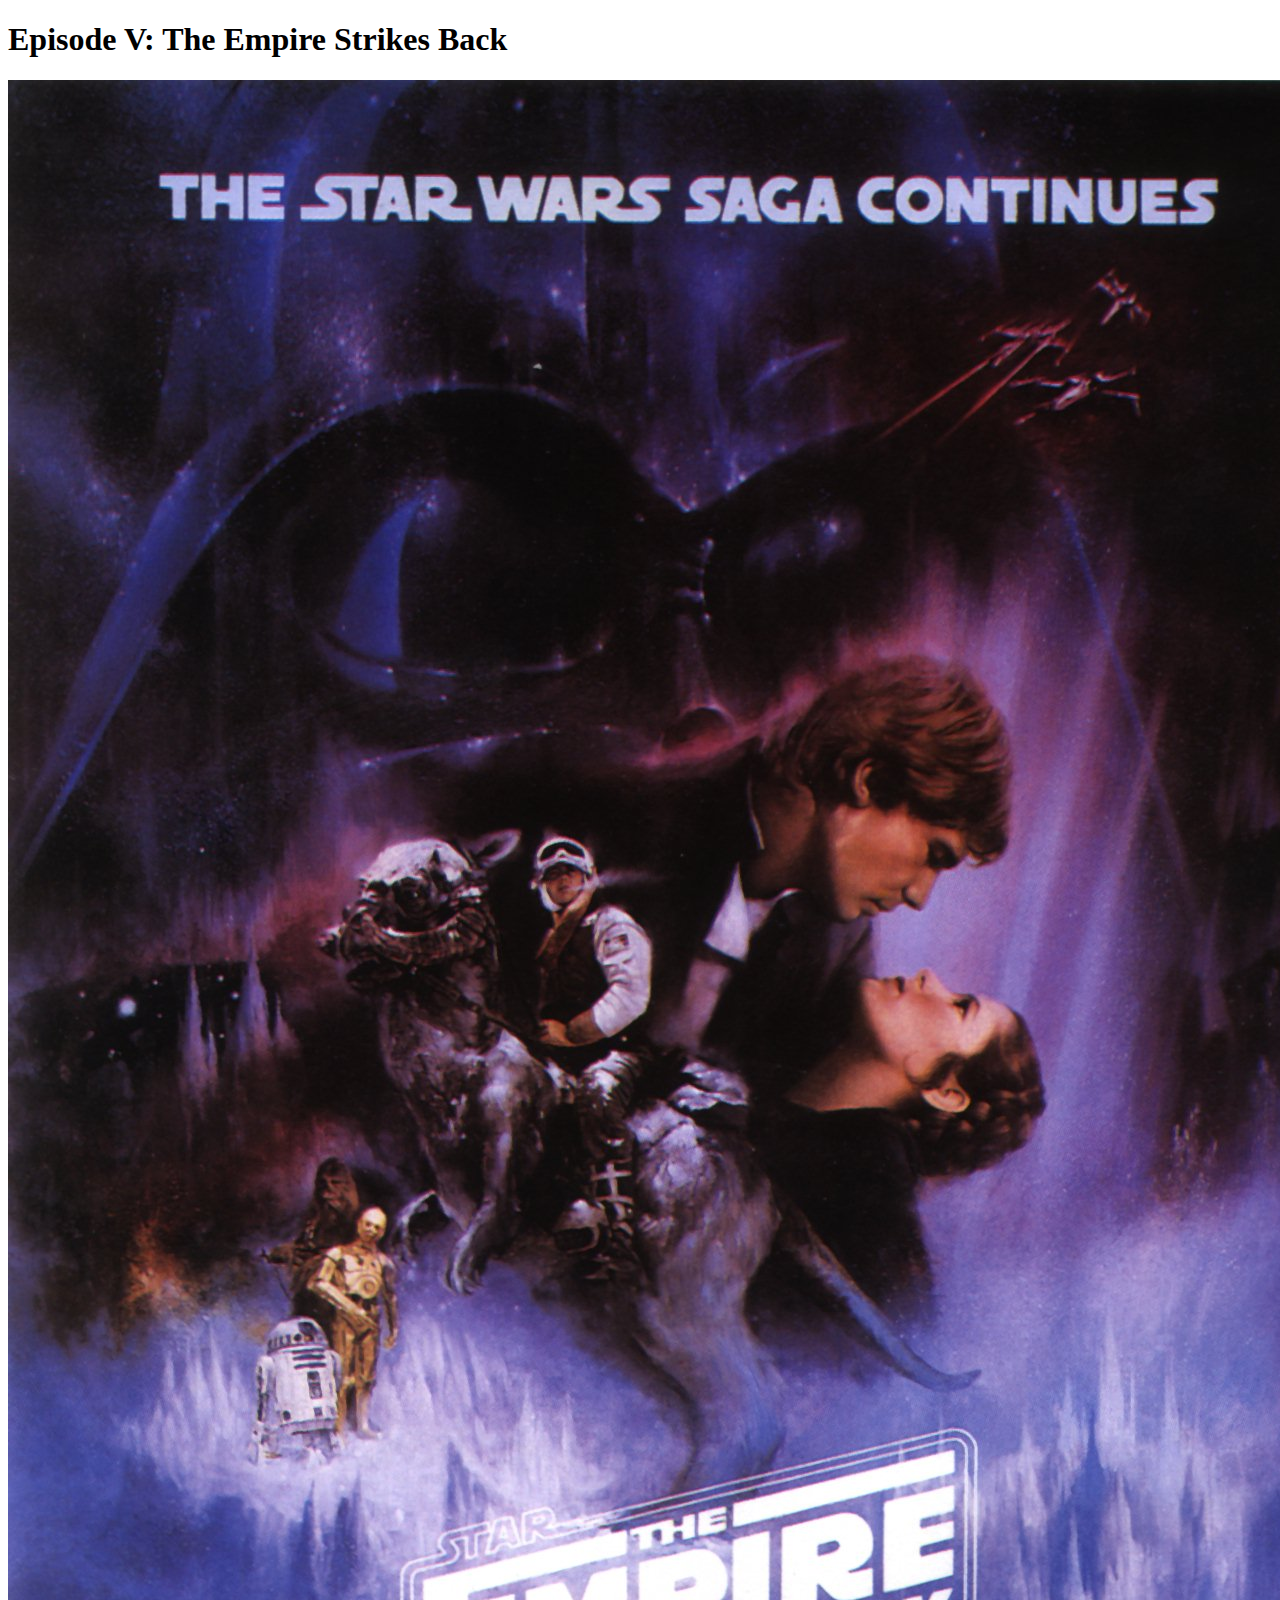
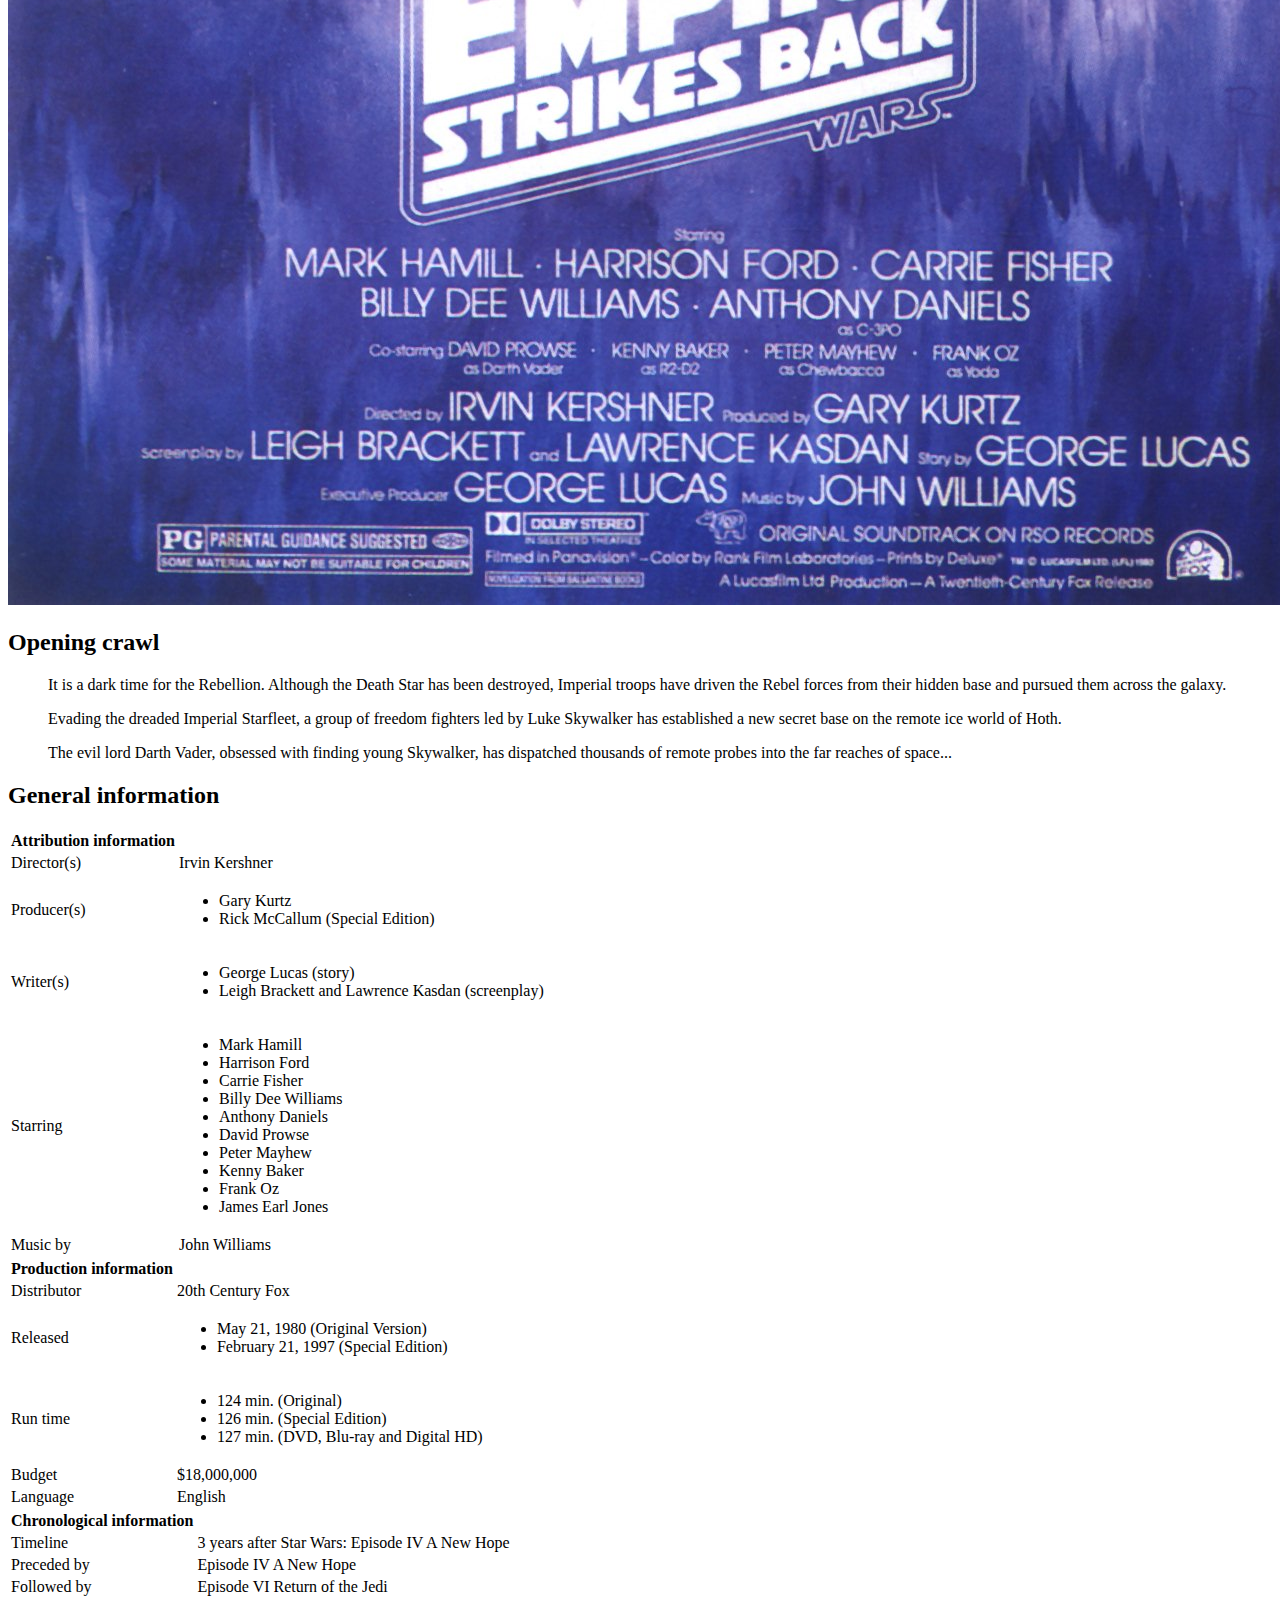
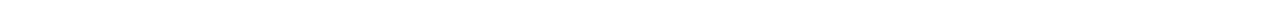
<file: episode-v/index.html>
<!DOCTYPE html>
<html>
<head>
  <meta charset="UTF-8">
  <title>Episode V: The Empire Strikes Back - Simple Star Wars Site</title>
  <link rel="stylesheet" href="https://stackpath.bootstrapcdn.com/bootstrap/4.1.3/css/bootstrap.min.css" integrity="sha384-MCw98/SFnGE8fJT3GXwEOngsV7Zt27NXFoaoApmYm81iuXoPkFOJwJ8ERdknLPMO" crossorigin="anonymous">
    <script src="https://stackpath.bootstrapcdn.com/bootstrap/4.1.3/js/bootstrap.min.js" integrity="sha384-ChfqqxuZUCnJSK3+MXmPNIyE6ZbWh2IMqE241rYiqJxyMiZ6OW/JmZQ5stwEULTy" crossorigin="anonymous"></script>
    <script src="https://code.jquery.com/jquery-3.3.1.slim.min.js" integrity="sha384-q8i/X+965DzO0rT7abK41JStQIAqVgRVzpbzo5smXKp4YfRvH+8abtTE1Pi6jizo" crossorigin="anonymous"></script>
    <script src="https://cdnjs.cloudflare.com/ajax/libs/popper.js/1.14.3/umd/popper.min.js" integrity="sha384-ZMP7rVo3mIykV+2+9J3UJ46jBk0WLaUAdn689aCwoqbBJiSnjAK/l8WvCWPIPm49" crossorigin="anonymous"></script>
</head>
<body>
  <article>
    <h1>Episode V: The Empire Strikes Back</h1>
    <img src="/media/images/starwars_episode_v.jpg" alt="Episode V: The Empire Strikes Back">
    <h2>Opening crawl</h2>
    <blockquote>
      <p>It is a dark time for the Rebellion. Although the Death Star has been destroyed, Imperial troops have driven the Rebel forces from their hidden base and pursued them across the galaxy.</p>
      <p>Evading the dreaded Imperial Starfleet, a group of freedom fighters led by Luke Skywalker has established a new secret base on the remote ice world of Hoth.</p>
      <p>The evil lord Darth Vader, obsessed with finding young Skywalker, has dispatched thousands of remote probes into the far reaches of space...</p>
    </blockquote>
    <h2>General information</h2>
    <table>
      <thead>
        <tr>
          <th>Attribution information</th>
        </tr>
      </thead>
      <tbody>
        <tr>
          <td>Director(s)</td>
          <td>Irvin Kershner</td>
        </tr>
        <tr>
          <td>Producer(s)</td>
          <td>
            <ul>
              <li>Gary Kurtz</li>
              <li>Rick McCallum (Special Edition)</li>
            </ul>
          </td>
        </tr>
        <tr>
          <td>Writer(s)</td>
          <td>
            <ul>
              <li>George Lucas (story)</li>
              <li>Leigh Brackett and Lawrence Kasdan (screenplay)</li>
            </ul>
          </td>
        </tr>
        <tr>
          <td>Starring</td>
          <td>
            <ul>
              <li>Mark Hamill</li>
              <li>Harrison Ford</li>
              <li>Carrie Fisher</li>
              <li>Billy Dee Williams</li>
              <li>Anthony Daniels</li>
              <li>David Prowse</li>
              <li>Peter Mayhew</li>
              <li>Kenny Baker</li>
              <li>Frank Oz</li>
              <li>James Earl Jones</li>
            </ul>
          </td>
        </tr>
        <tr>
          <td>Music by</td>
          <td>John Williams</td>
        </tr>
      </tbody>
    </table>
    <table>
      <thead>
        <tr>
          <th>Production information</th>
        </tr>
      </thead>
      <tbody>
        <tr>
          <td>Distributor</td>
          <td>20th Century Fox</td>
        </tr>
        <tr>
          <td>Released</td>
          <td>
            <ul>
              <li>May 21, 1980 (Original Version)</li>
              <li>February 21, 1997 (Special Edition)</li>
            </ul>
          </td>
        </tr>
        <tr>
          <td>Run time</td>
          <td>
            <ul>
              <li>124 min. (Original)</li>
              <li>126 min. (Special Edition)</li>
              <li>127 min. (DVD, Blu-ray and Digital HD)</li>
            </ul>
          </td>
        </tr>
        <tr>
          <td>Budget</td>
          <td>$18,000,000</td>
        </tr>
        <tr>
          <td>Language</td>
          <td>English</td>
        </tr>
      </tbody>
    </table>
    <table>
      <thead>
        <tr>
          <th>Chronological information</th>
        </tr>
      </thead>
      <tbody>
        <tr>
          <td>Timeline</td>
          <td>3 years after Star Wars: Episode IV A New Hope</td>
        </tr>
        <tr>
          <td>Preceded by</td>
          <td>Episode IV A New Hope</td>
        </tr>
        <tr>
          <td>Followed by</td>
          <td>Episode VI Return of the Jedi</td>
        </tr>
      </tbody>
    </table>
  </article>
</body>
</html>
</file>
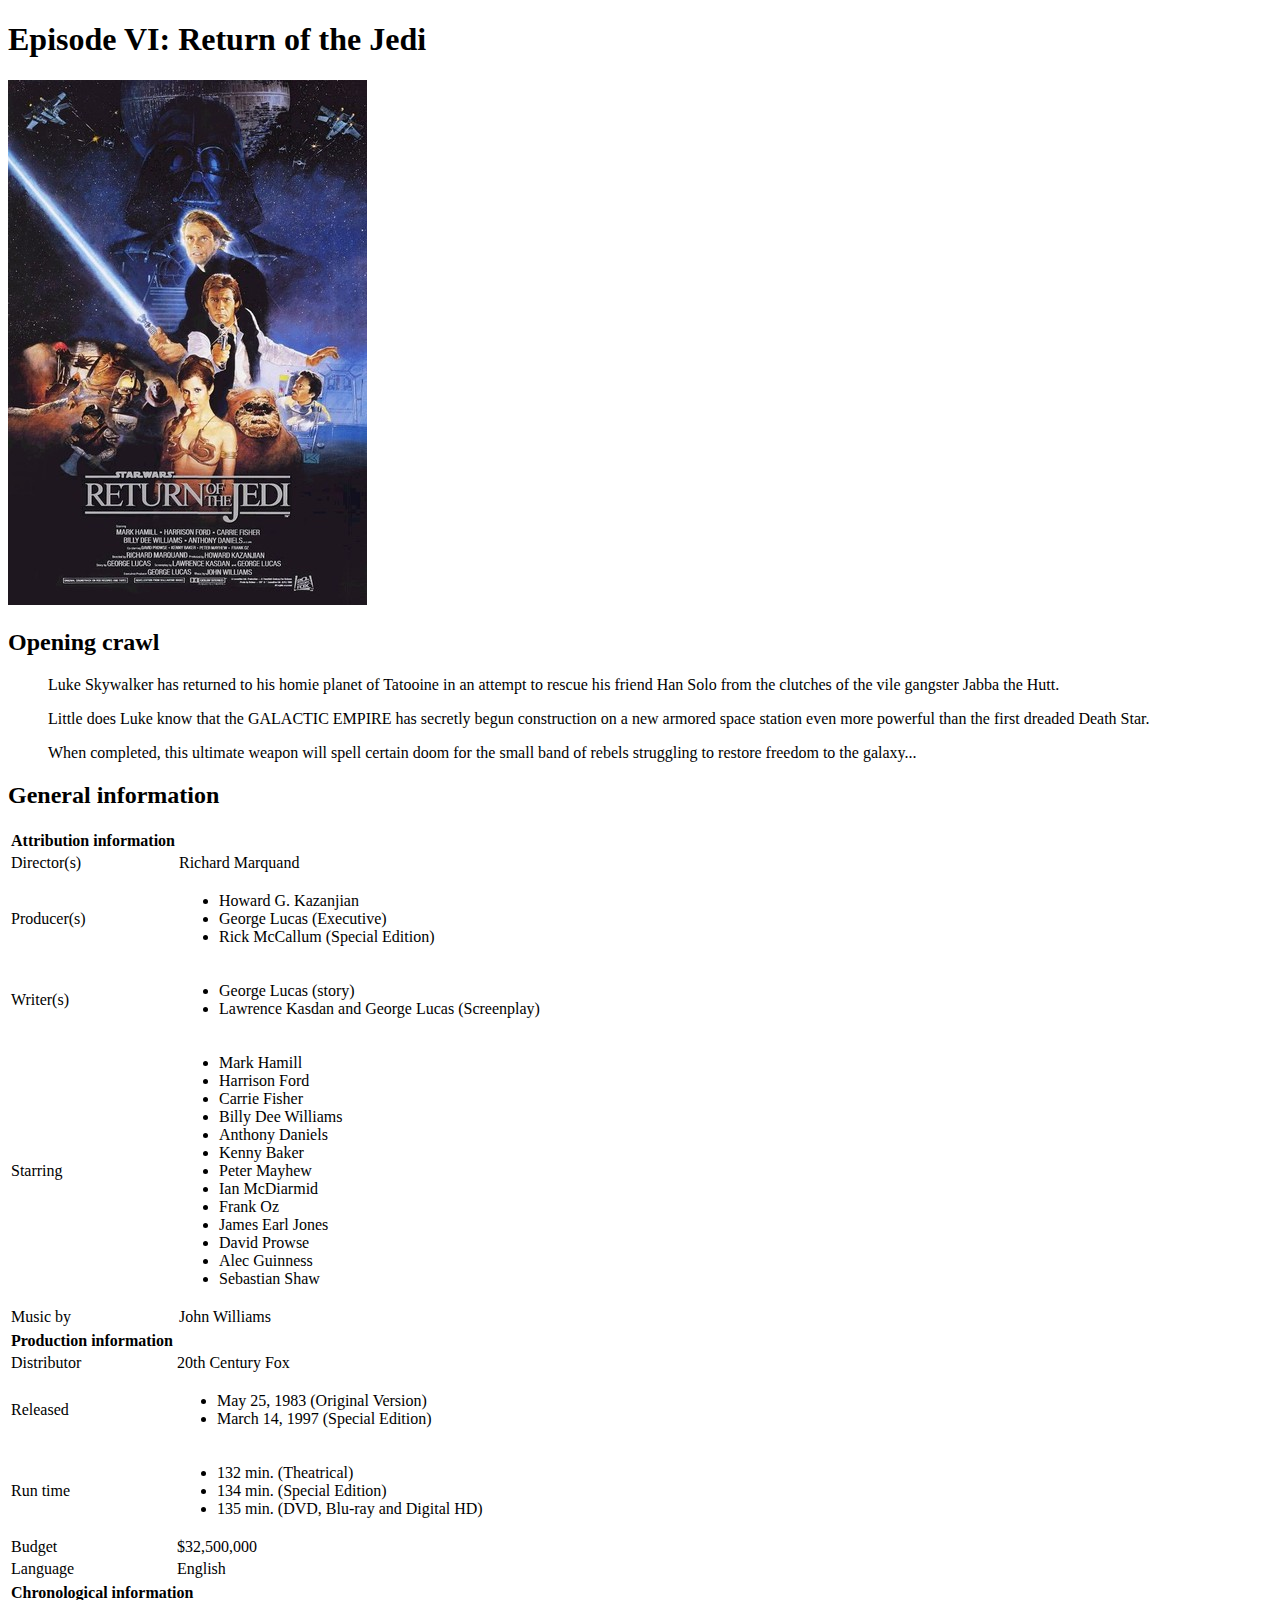
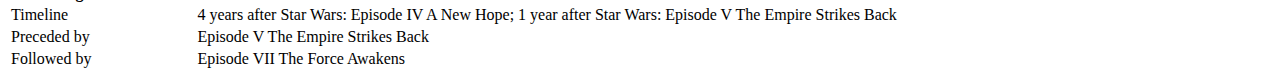
<file: episode-vi/index.html>
<!DOCTYPE html>
<html>
<head>
  <meta charset="UTF-8">
  <title>Episode VI: Return of the Jedi - Simple Star Wars Site</title>
  <link rel="stylesheet" href="https://stackpath.bootstrapcdn.com/bootstrap/4.1.3/css/bootstrap.min.css" integrity="sha384-MCw98/SFnGE8fJT3GXwEOngsV7Zt27NXFoaoApmYm81iuXoPkFOJwJ8ERdknLPMO" crossorigin="anonymous">
    <script src="https://stackpath.bootstrapcdn.com/bootstrap/4.1.3/js/bootstrap.min.js" integrity="sha384-ChfqqxuZUCnJSK3+MXmPNIyE6ZbWh2IMqE241rYiqJxyMiZ6OW/JmZQ5stwEULTy" crossorigin="anonymous"></script>
    <script src="https://code.jquery.com/jquery-3.3.1.slim.min.js" integrity="sha384-q8i/X+965DzO0rT7abK41JStQIAqVgRVzpbzo5smXKp4YfRvH+8abtTE1Pi6jizo" crossorigin="anonymous"></script>
    <script src="https://cdnjs.cloudflare.com/ajax/libs/popper.js/1.14.3/umd/popper.min.js" integrity="sha384-ZMP7rVo3mIykV+2+9J3UJ46jBk0WLaUAdn689aCwoqbBJiSnjAK/l8WvCWPIPm49" crossorigin="anonymous"></script>
</head>
<body>
  <article>
    <h1>Episode VI: Return of the Jedi</h1>
    <img src="/media/images/starwars_episode_vi.jpg" alt="Episode VI: Return of the Jedi">
    <h2>Opening crawl</h2>
    <blockquote>
      <p>Luke Skywalker has returned to his homie planet of Tatooine in an attempt to rescue his friend Han Solo from the clutches of the vile gangster Jabba the Hutt.</p>
      <p>Little does Luke know that the GALACTIC EMPIRE has secretly begun construction on a new armored space station even more powerful than the first dreaded Death Star.</p>
      <p>When completed, this ultimate weapon will spell certain doom for the small band of rebels struggling to restore freedom to the galaxy...</p>
    </blockquote>
    <h2>General information</h2>
    <table>
      <thead>
        <tr>
          <th>Attribution information</th>
        </tr>
      </thead>
      <tbody>
        <tr>
          <td>Director(s)</td>
          <td>Richard Marquand</td>
        </tr>
        <tr>
          <td>Producer(s)</td>
          <td>
            <ul>
              <li>Howard G. Kazanjian</li>
              <li>George Lucas (Executive)</li>
              <li>Rick McCallum (Special Edition)</li>
            </ul>
          </td>
        </tr>
        <tr>
          <td>Writer(s)</td>
          <td>
            <ul>
              <li>George Lucas (story)</li>
              <li>Lawrence Kasdan and George Lucas (Screenplay)</li>
            </ul>
          </td>
        </tr>
        <tr>
          <td>Starring</td>
          <td>
            <ul>
              <li>Mark Hamill</li>
              <li>Harrison Ford</li>
              <li>Carrie Fisher</li>
              <li>Billy Dee Williams</li>
              <li>Anthony Daniels</li>
              <li>Kenny Baker</li>
              <li>Peter Mayhew</li>
              <li>Ian McDiarmid</li>
              <li>Frank Oz</li>
              <li>James Earl Jones</li>
              <li>David Prowse</li>
              <li>Alec Guinness</li>
              <li>Sebastian Shaw</li>
            </ul>
          </td>
        </tr>
        <tr>
          <td>Music by</td>
          <td>John Williams</td>
        </tr>
      </tbody>
    </table>
    <table>
      <thead>
        <tr>
          <th>Production information</th>
        </tr>
      </thead>
      <tbody>
        <tr>
          <td>Distributor</td>
          <td>20th Century Fox</td>
        </tr>
        <tr>
          <td>Released</td>
          <td>
            <ul>
              <li>May 25, 1983 (Original Version)</li>
              <li>March 14, 1997 (Special Edition)</li>
            </ul>
          </td>
        </tr>
        <tr>
          <td>Run time</td>
          <td>
            <ul>
              <li>132 min. (Theatrical)</li>
              <li>134 min. (Special Edition)</li>
              <li>135 min. (DVD, Blu-ray and Digital HD)</li>
            </ul>
          </td>
        </tr>
        <tr>
          <td>Budget</td>
          <td>$32,500,000</td>
        </tr>
        <tr>
          <td>Language</td>
          <td>English</td>
        </tr>
      </tbody>
    </table>
    <table>
      <thead>
        <tr>
          <th>Chronological information</th>
        </tr>
      </thead>
      <tbody>
        <tr>
          <td>Timeline</td>
          <td>4 years after Star Wars: Episode IV A New Hope; 1 year after Star Wars: Episode V The Empire Strikes Back</td>
        </tr>
        <tr>
          <td>Preceded by</td>
          <td>Episode V The Empire Strikes Back</td>
        </tr>
        <tr>
          <td>Followed by</td>
          <td>Episode VII The Force Awakens</td>
        </tr>
      </tbody>
    </table>
  </article>
</body>
</html>
</file>
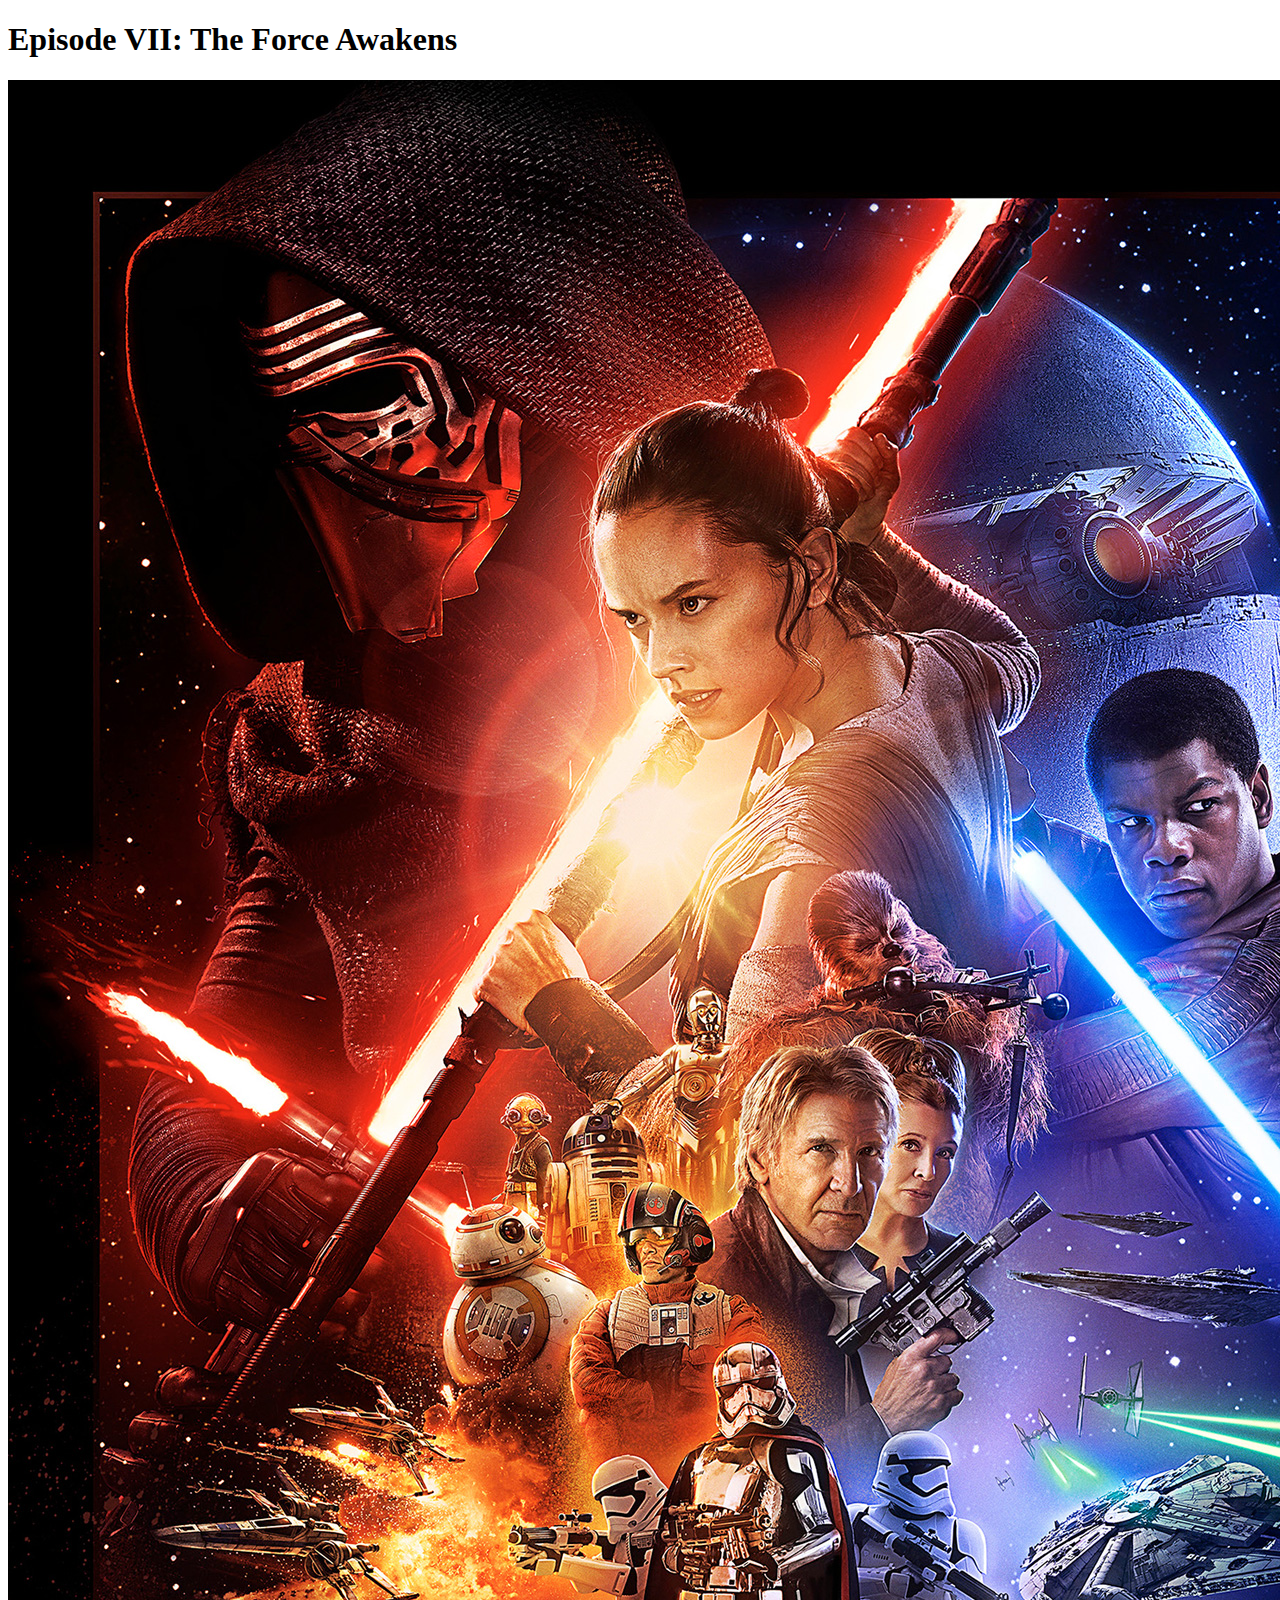
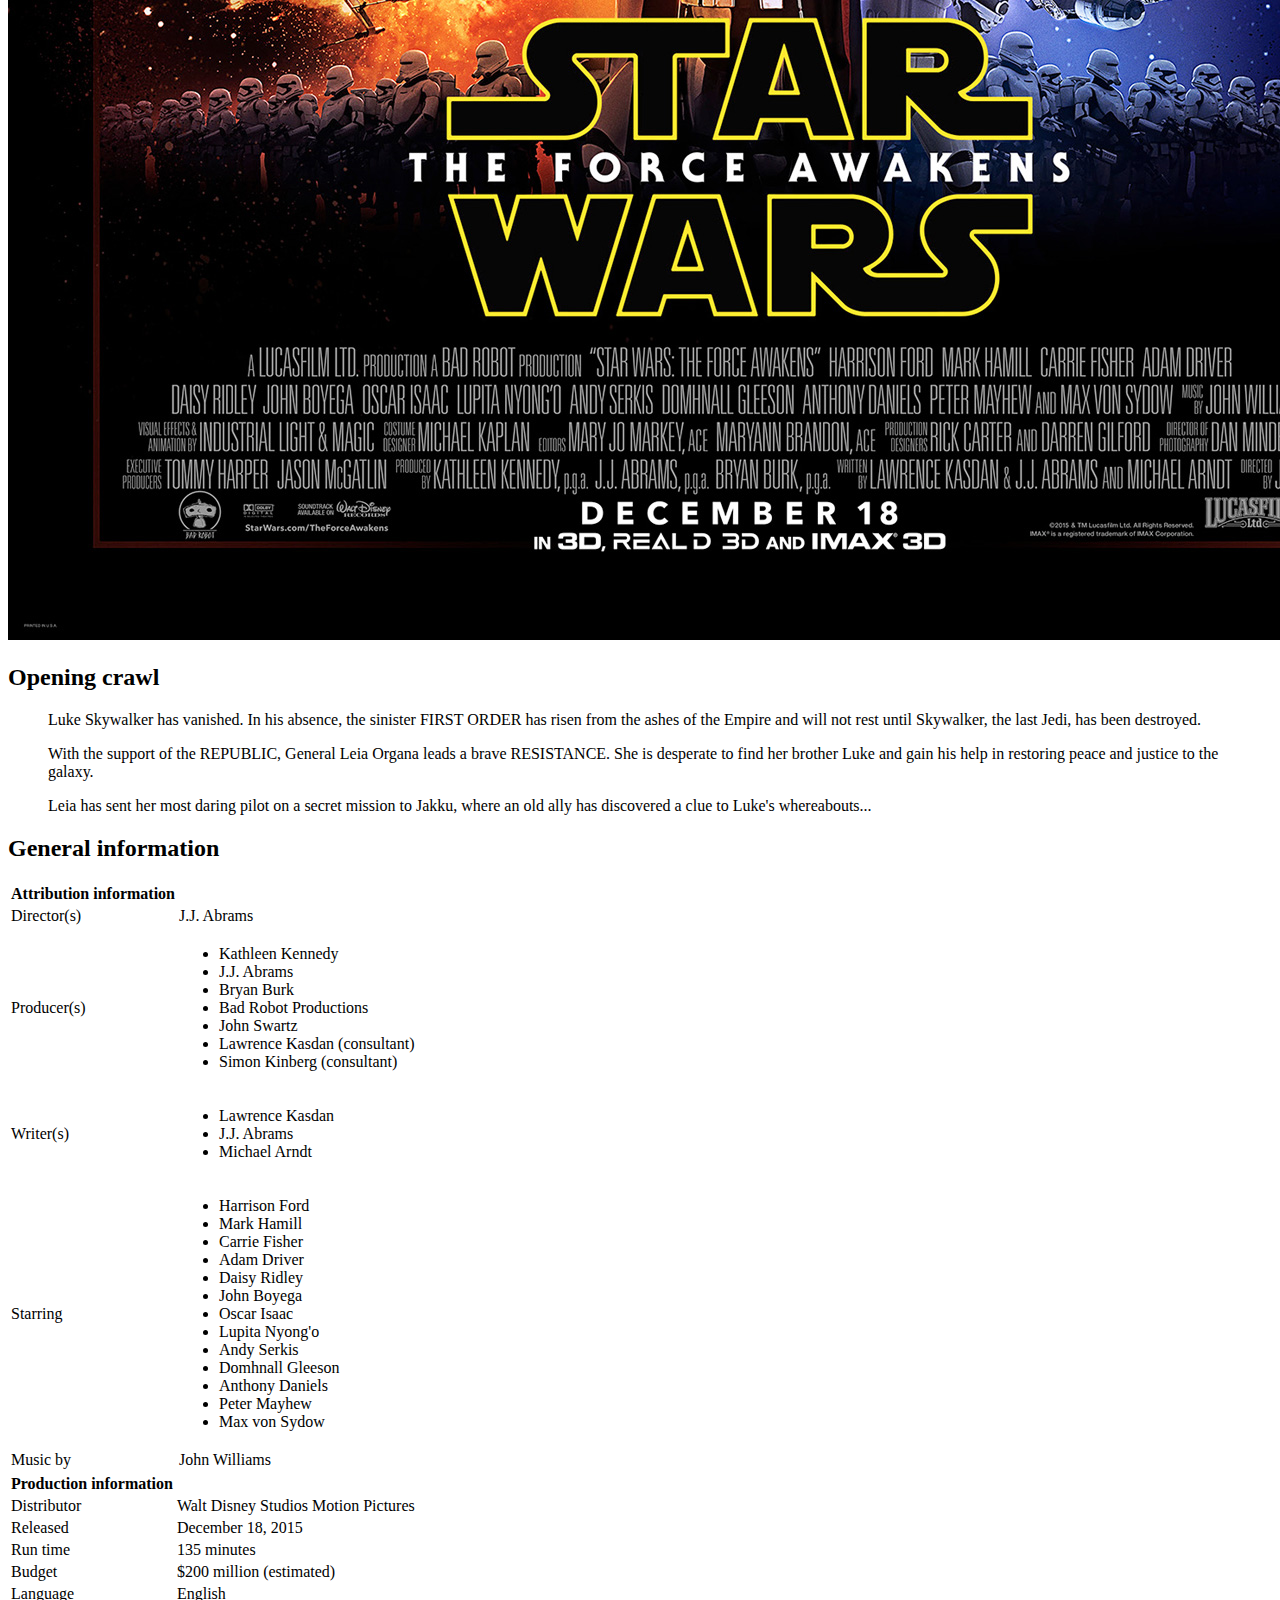
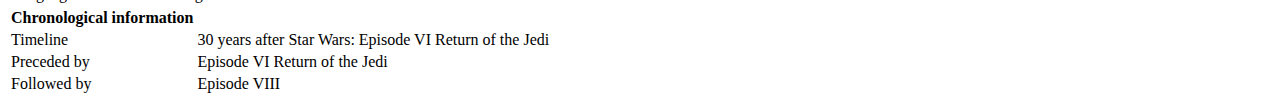
<file: episode-vii/index.html>
<!DOCTYPE html>
<html>
<head>
  <meta charset="UTF-8">
  <title>Episode VII: The Force Awakens - Simple Star Wars Site</title>
  <link rel="stylesheet" href="https://stackpath.bootstrapcdn.com/bootstrap/4.1.3/css/bootstrap.min.css" integrity="sha384-MCw98/SFnGE8fJT3GXwEOngsV7Zt27NXFoaoApmYm81iuXoPkFOJwJ8ERdknLPMO" crossorigin="anonymous">
    <script src="https://stackpath.bootstrapcdn.com/bootstrap/4.1.3/js/bootstrap.min.js" integrity="sha384-ChfqqxuZUCnJSK3+MXmPNIyE6ZbWh2IMqE241rYiqJxyMiZ6OW/JmZQ5stwEULTy" crossorigin="anonymous"></script>
    <script src="https://code.jquery.com/jquery-3.3.1.slim.min.js" integrity="sha384-q8i/X+965DzO0rT7abK41JStQIAqVgRVzpbzo5smXKp4YfRvH+8abtTE1Pi6jizo" crossorigin="anonymous"></script>
    <script src="https://cdnjs.cloudflare.com/ajax/libs/popper.js/1.14.3/umd/popper.min.js" integrity="sha384-ZMP7rVo3mIykV+2+9J3UJ46jBk0WLaUAdn689aCwoqbBJiSnjAK/l8WvCWPIPm49" crossorigin="anonymous"></script>
</head>
<body>
  <article>
    <h1>Episode VII: The Force Awakens</h1>
    <img src="/media/images/starwars_episode_vii.jpg" alt="Episode VII: The Force Awakens">
    <h2>Opening crawl</h2>
    <blockquote>
      <p>Luke Skywalker has vanished. In his absence, the sinister FIRST ORDER has risen from the ashes of the Empire and will not rest until Skywalker, the last Jedi, has been destroyed.</p>
      <p>With the support of the REPUBLIC, General Leia Organa leads a brave RESISTANCE. She is desperate to find her brother Luke and gain his help in restoring peace and justice to the galaxy.</p>
      <p>Leia has sent her most daring pilot on a secret mission to Jakku, where an old ally has discovered a clue to Luke's whereabouts...</p>
    </blockquote>
    <h2>General information</h2>
    <table>
      <thead>
        <tr>
          <th>Attribution information</th>
        </tr>
      </thead>
      <tbody>
        <tr>
          <td>Director(s)</td>
          <td>J.J. Abrams</td>
        </tr>
        <tr>
          <td>Producer(s)</td>
          <td>
            <ul>
              <li>Kathleen Kennedy</li>
              <li>J.J. Abrams</li>
              <li>Bryan Burk</li>
              <li>Bad Robot Productions</li>
              <li>John Swartz</li>
              <li>Lawrence Kasdan (consultant)</li>
              <li>Simon Kinberg (consultant)</li>
            </ul>
          </td>
        </tr>
        <tr>
          <td>Writer(s)</td>
          <td>
            <ul>
              <li>Lawrence Kasdan</li>
              <li>J.J. Abrams</li>
              <li>Michael Arndt</li>
            </ul>
          </td>
        </tr>
        <tr>
          <td>Starring</td>
          <td>
            <ul>
              <li>Harrison Ford</li>
              <li>Mark Hamill</li>
              <li>Carrie Fisher</li>
              <li>Adam Driver</li>
              <li>Daisy Ridley</li>
              <li>John Boyega</li>
              <li>Oscar Isaac</li>
              <li>Lupita Nyong'o</li>
              <li>Andy Serkis</li>
              <li>Domhnall Gleeson</li>
              <li>Anthony Daniels</li>
              <li>Peter Mayhew</li>
              <li>Max von Sydow</li>
            </ul>
          </td>
        </tr>
        <tr>
          <td>Music by</td>
          <td>John Williams</td>
        </tr>
      </tbody>
    </table>
    <table>
      <thead>
        <tr>
          <th>Production information</th>
        </tr>
      </thead>
      <tbody>
        <tr>
          <td>Distributor</td>
          <td>Walt Disney Studios Motion Pictures</td>
        </tr>
        <tr>
          <td>Released</td>
          <td>December 18, 2015</td>
        </tr>
        <tr>
          <td>Run time</td>
          <td>135 minutes</td>
        </tr>
        <tr>
          <td>Budget</td>
          <td>$200 million (estimated)</td>
        </tr>
        <tr>
          <td>Language</td>
          <td>English</td>
        </tr>
      </tbody>
    </table>
    <table>
      <thead>
        <tr>
          <th>Chronological information</th>
        </tr>
      </thead>
      <tbody>
        <tr>
          <td>Timeline</td>
          <td>30 years after Star Wars: Episode VI Return of the Jedi</td>
        </tr>
        <tr>
          <td>Preceded by</td>
          <td>Episode VI Return of the Jedi</td>
        </tr>
        <tr>
          <td>Followed by</td>
          <td>Episode VIII</td>
        </tr>
      </tbody>
    </table>
  </article>
</body>
</html>
</file>
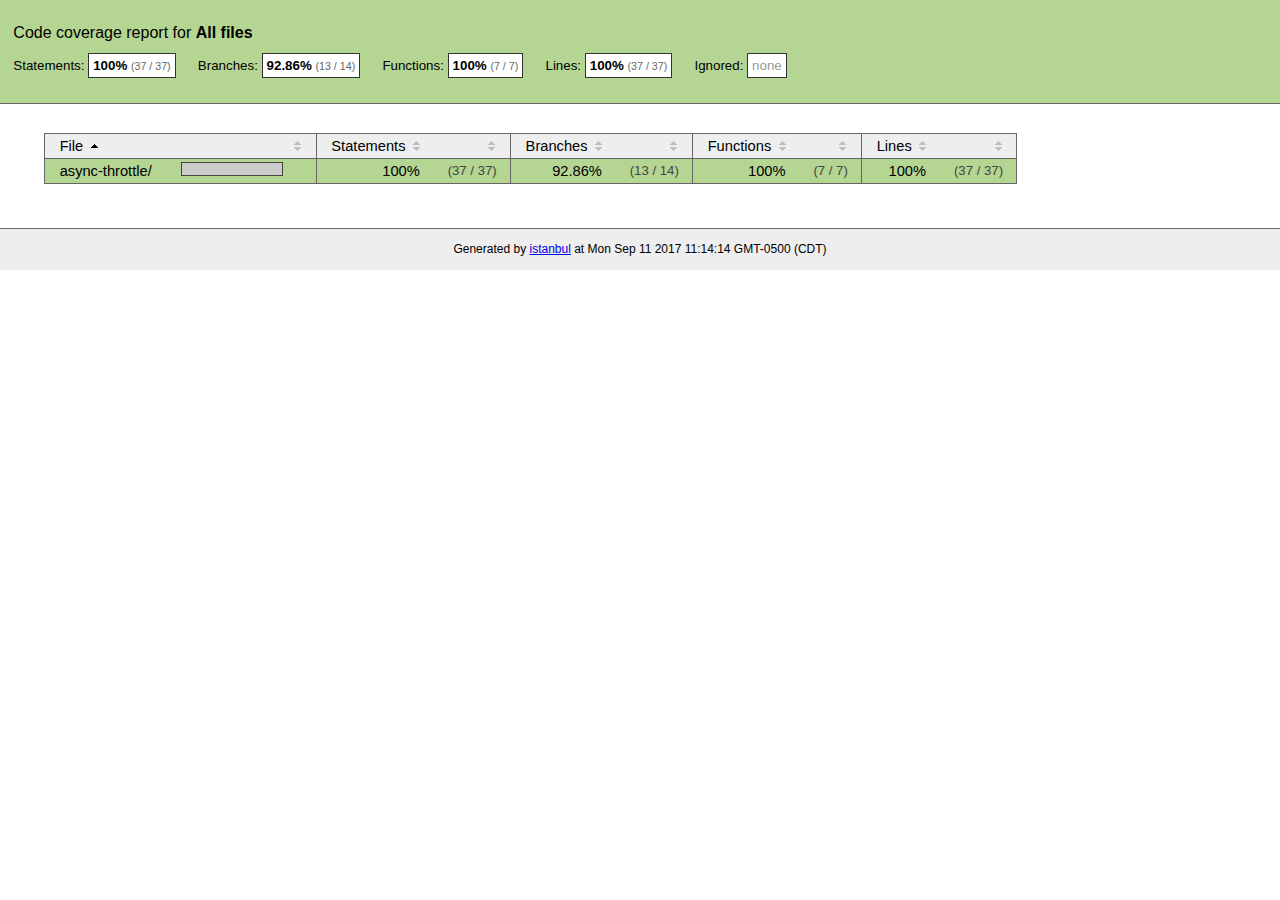
<file: node_modules/async-limiter/coverage/lcov-report/index.html>
<!doctype html>
<html lang="en">
<head>
    <title>Code coverage report for All files</title>
    <meta charset="utf-8">
    <link rel="stylesheet" href="prettify.css">
    <link rel="stylesheet" href="base.css">
    <style type='text/css'>
        div.coverage-summary .sorter {
            background-image: url(sort-arrow-sprite.png);
        }
    </style>
</head>
<body>
<div class="header high">
    <h1>Code coverage report for <span class="entity">All files</span></h1>
    <h2>
        Statements: <span class="metric">100% <small>(37 / 37)</small></span> &nbsp;&nbsp;&nbsp;&nbsp;
        Branches: <span class="metric">92.86% <small>(13 / 14)</small></span> &nbsp;&nbsp;&nbsp;&nbsp;
        Functions: <span class="metric">100% <small>(7 / 7)</small></span> &nbsp;&nbsp;&nbsp;&nbsp;
        Lines: <span class="metric">100% <small>(37 / 37)</small></span> &nbsp;&nbsp;&nbsp;&nbsp;
        Ignored: <span class="metric"><span class="ignore-none">none</span></span> &nbsp;&nbsp;&nbsp;&nbsp;
    </h2>
    <div class="path"></div>
</div>
<div class="body">
<div class="coverage-summary">
<table>
<thead>
<tr>
   <th data-col="file" data-fmt="html" data-html="true" class="file">File</th>
   <th data-col="pic" data-type="number" data-fmt="html" data-html="true" class="pic"></th>
   <th data-col="statements" data-type="number" data-fmt="pct" class="pct">Statements</th>
   <th data-col="statements_raw" data-type="number" data-fmt="html" class="abs"></th>
   <th data-col="branches" data-type="number" data-fmt="pct" class="pct">Branches</th>
   <th data-col="branches_raw" data-type="number" data-fmt="html" class="abs"></th>
   <th data-col="functions" data-type="number" data-fmt="pct" class="pct">Functions</th>
   <th data-col="functions_raw" data-type="number" data-fmt="html" class="abs"></th>
   <th data-col="lines" data-type="number" data-fmt="pct" class="pct">Lines</th>
   <th data-col="lines_raw" data-type="number" data-fmt="html" class="abs"></th>
</tr>
</thead>
<tbody><tr>
	<td class="file high" data-value="async-throttle/"><a href="async-throttle/index.html">async-throttle/</a></td>
	<td data-value="100" class="pic high"><span class="cover-fill cover-full" style="width: 100px;"></span><span class="cover-empty" style="width:0px;"></span></td>
	<td data-value="100" class="pct high">100%</td>
	<td data-value="37" class="abs high">(37&nbsp;/&nbsp;37)</td>
	<td data-value="92.86" class="pct high">92.86%</td>
	<td data-value="14" class="abs high">(13&nbsp;/&nbsp;14)</td>
	<td data-value="100" class="pct high">100%</td>
	<td data-value="7" class="abs high">(7&nbsp;/&nbsp;7)</td>
	<td data-value="100" class="pct high">100%</td>
	<td data-value="37" class="abs high">(37&nbsp;/&nbsp;37)</td>
	</tr>

</tbody>
</table>
</div>
</div>
<div class="footer">
    <div class="meta">Generated by <a href="http://istanbul-js.org/" target="_blank">istanbul</a> at Mon Sep 11 2017 11:14:14 GMT-0500 (CDT)</div>
</div>
<script src="prettify.js"></script>
<script>
window.onload = function () {
        if (typeof prettyPrint === 'function') {
            prettyPrint();
        }
};
</script>
<script src="sorter.js"></script>
</body>
</html>
</file>
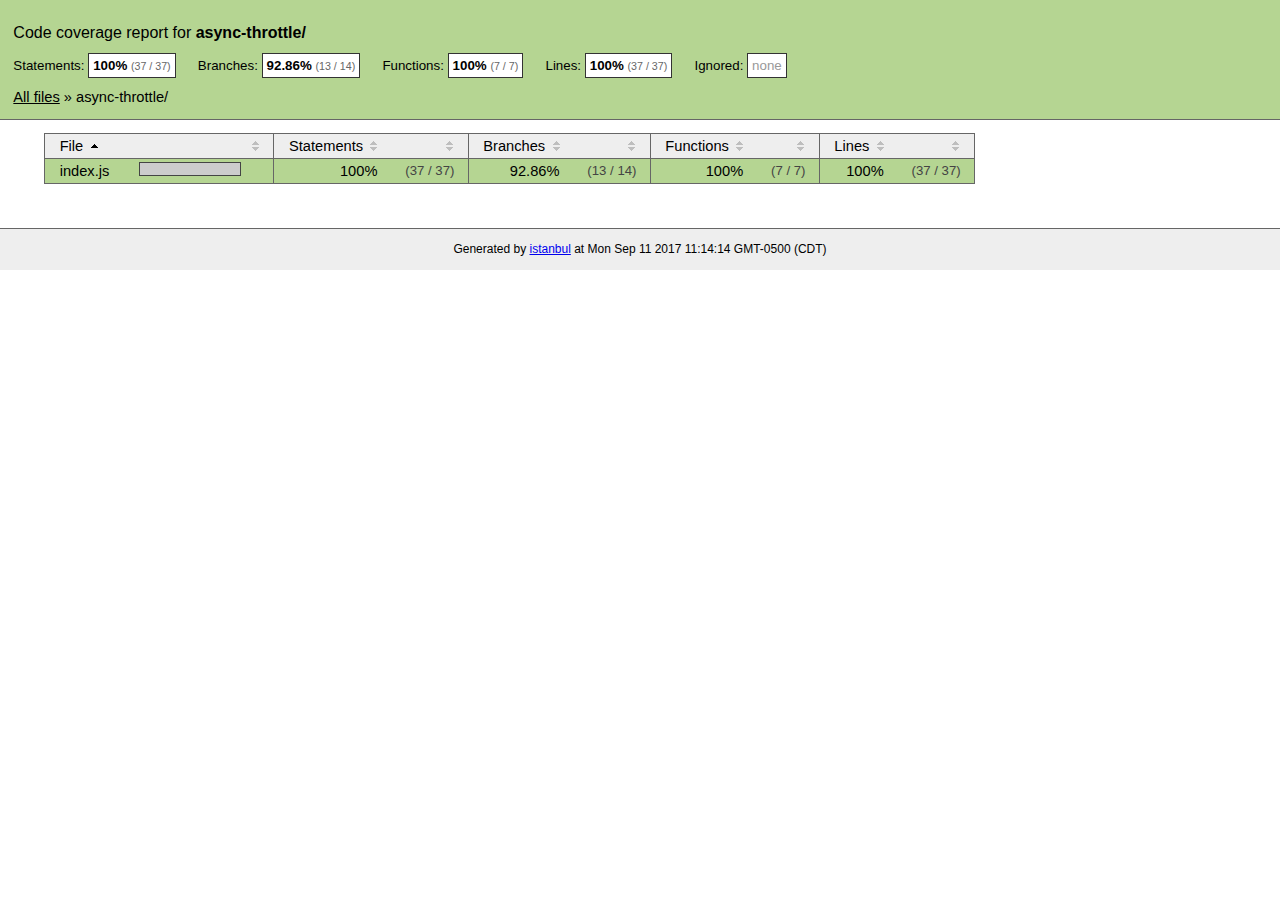
<file: node_modules/async-limiter/coverage/lcov-report/async-throttle/index.html>
<!doctype html>
<html lang="en">
<head>
    <title>Code coverage report for async-throttle/</title>
    <meta charset="utf-8">
    <link rel="stylesheet" href="../prettify.css">
    <link rel="stylesheet" href="../base.css">
    <style type='text/css'>
        div.coverage-summary .sorter {
            background-image: url(../sort-arrow-sprite.png);
        }
    </style>
</head>
<body>
<div class="header high">
    <h1>Code coverage report for <span class="entity">async-throttle/</span></h1>
    <h2>
        Statements: <span class="metric">100% <small>(37 / 37)</small></span> &nbsp;&nbsp;&nbsp;&nbsp;
        Branches: <span class="metric">92.86% <small>(13 / 14)</small></span> &nbsp;&nbsp;&nbsp;&nbsp;
        Functions: <span class="metric">100% <small>(7 / 7)</small></span> &nbsp;&nbsp;&nbsp;&nbsp;
        Lines: <span class="metric">100% <small>(37 / 37)</small></span> &nbsp;&nbsp;&nbsp;&nbsp;
        Ignored: <span class="metric"><span class="ignore-none">none</span></span> &nbsp;&nbsp;&nbsp;&nbsp;
    </h2>
    <div class="path"><a href="../index.html">All files</a> &#187; async-throttle/</div>
</div>
<div class="body">
<div class="coverage-summary">
<table>
<thead>
<tr>
   <th data-col="file" data-fmt="html" data-html="true" class="file">File</th>
   <th data-col="pic" data-type="number" data-fmt="html" data-html="true" class="pic"></th>
   <th data-col="statements" data-type="number" data-fmt="pct" class="pct">Statements</th>
   <th data-col="statements_raw" data-type="number" data-fmt="html" class="abs"></th>
   <th data-col="branches" data-type="number" data-fmt="pct" class="pct">Branches</th>
   <th data-col="branches_raw" data-type="number" data-fmt="html" class="abs"></th>
   <th data-col="functions" data-type="number" data-fmt="pct" class="pct">Functions</th>
   <th data-col="functions_raw" data-type="number" data-fmt="html" class="abs"></th>
   <th data-col="lines" data-type="number" data-fmt="pct" class="pct">Lines</th>
   <th data-col="lines_raw" data-type="number" data-fmt="html" class="abs"></th>
</tr>
</thead>
<tbody><tr>
	<td class="file high" data-value="index.js"><a href="index.js.html">index.js</a></td>
	<td data-value="100" class="pic high"><span class="cover-fill cover-full" style="width: 100px;"></span><span class="cover-empty" style="width:0px;"></span></td>
	<td data-value="100" class="pct high">100%</td>
	<td data-value="37" class="abs high">(37&nbsp;/&nbsp;37)</td>
	<td data-value="92.86" class="pct high">92.86%</td>
	<td data-value="14" class="abs high">(13&nbsp;/&nbsp;14)</td>
	<td data-value="100" class="pct high">100%</td>
	<td data-value="7" class="abs high">(7&nbsp;/&nbsp;7)</td>
	<td data-value="100" class="pct high">100%</td>
	<td data-value="37" class="abs high">(37&nbsp;/&nbsp;37)</td>
	</tr>

</tbody>
</table>
</div>
</div>
<div class="footer">
    <div class="meta">Generated by <a href="http://istanbul-js.org/" target="_blank">istanbul</a> at Mon Sep 11 2017 11:14:14 GMT-0500 (CDT)</div>
</div>
<script src="../prettify.js"></script>
<script>
window.onload = function () {
        if (typeof prettyPrint === 'function') {
            prettyPrint();
        }
};
</script>
<script src="../sorter.js"></script>
</body>
</html>
</file>
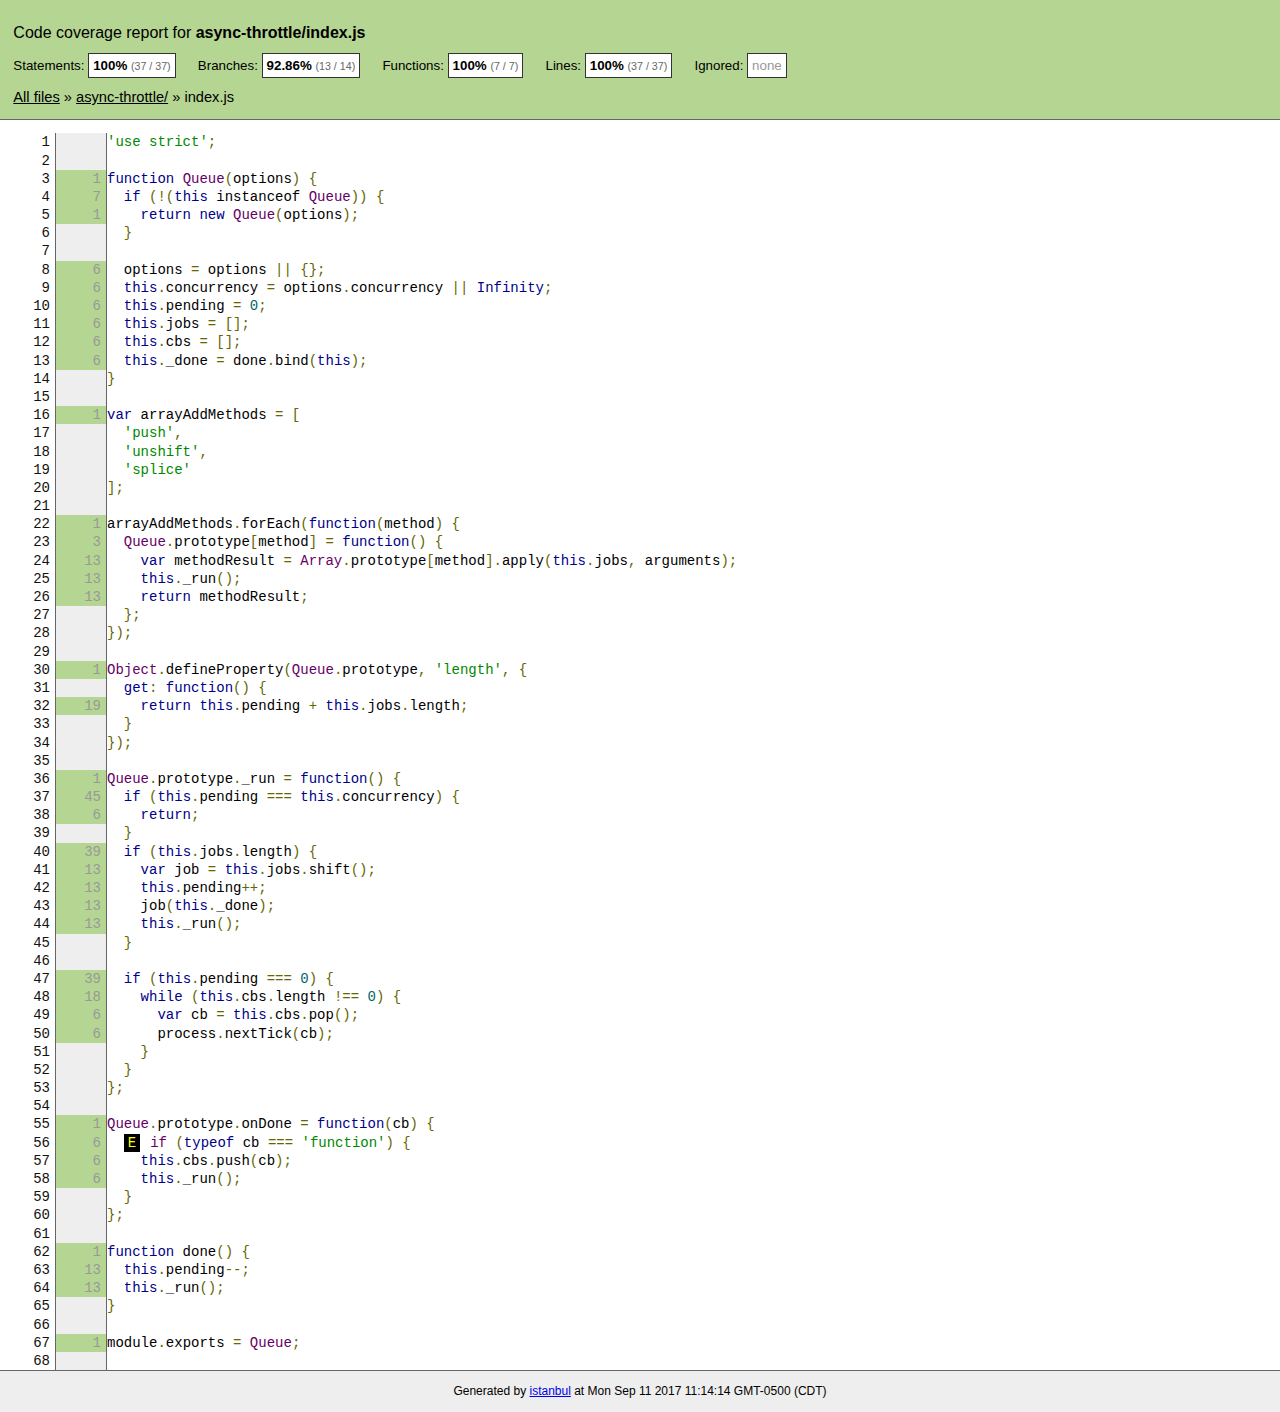
<file: node_modules/async-limiter/coverage/lcov-report/async-throttle/index.js.html>
<!doctype html>
<html lang="en">
<head>
    <title>Code coverage report for async-throttle/index.js</title>
    <meta charset="utf-8">
    <link rel="stylesheet" href="../prettify.css">
    <link rel="stylesheet" href="../base.css">
    <style type='text/css'>
        div.coverage-summary .sorter {
            background-image: url(../sort-arrow-sprite.png);
        }
    </style>
</head>
<body>
<div class="header high">
    <h1>Code coverage report for <span class="entity">async-throttle/index.js</span></h1>
    <h2>
        Statements: <span class="metric">100% <small>(37 / 37)</small></span> &nbsp;&nbsp;&nbsp;&nbsp;
        Branches: <span class="metric">92.86% <small>(13 / 14)</small></span> &nbsp;&nbsp;&nbsp;&nbsp;
        Functions: <span class="metric">100% <small>(7 / 7)</small></span> &nbsp;&nbsp;&nbsp;&nbsp;
        Lines: <span class="metric">100% <small>(37 / 37)</small></span> &nbsp;&nbsp;&nbsp;&nbsp;
        Ignored: <span class="metric"><span class="ignore-none">none</span></span> &nbsp;&nbsp;&nbsp;&nbsp;
    </h2>
    <div class="path"><a href="../index.html">All files</a> &#187; <a href="index.html">async-throttle/</a> &#187; index.js</div>
</div>
<div class="body">
<pre><table class="coverage">
<tr><td class="line-count">1
2
3
4
5
6
7
8
9
10
11
12
13
14
15
16
17
18
19
20
21
22
23
24
25
26
27
28
29
30
31
32
33
34
35
36
37
38
39
40
41
42
43
44
45
46
47
48
49
50
51
52
53
54
55
56
57
58
59
60
61
62
63
64
65
66
67
68</td><td class="line-coverage"><span class="cline-any cline-neutral">&nbsp;</span>
<span class="cline-any cline-neutral">&nbsp;</span>
<span class="cline-any cline-yes">1</span>
<span class="cline-any cline-yes">7</span>
<span class="cline-any cline-yes">1</span>
<span class="cline-any cline-neutral">&nbsp;</span>
<span class="cline-any cline-neutral">&nbsp;</span>
<span class="cline-any cline-yes">6</span>
<span class="cline-any cline-yes">6</span>
<span class="cline-any cline-yes">6</span>
<span class="cline-any cline-yes">6</span>
<span class="cline-any cline-yes">6</span>
<span class="cline-any cline-yes">6</span>
<span class="cline-any cline-neutral">&nbsp;</span>
<span class="cline-any cline-neutral">&nbsp;</span>
<span class="cline-any cline-yes">1</span>
<span class="cline-any cline-neutral">&nbsp;</span>
<span class="cline-any cline-neutral">&nbsp;</span>
<span class="cline-any cline-neutral">&nbsp;</span>
<span class="cline-any cline-neutral">&nbsp;</span>
<span class="cline-any cline-neutral">&nbsp;</span>
<span class="cline-any cline-yes">1</span>
<span class="cline-any cline-yes">3</span>
<span class="cline-any cline-yes">13</span>
<span class="cline-any cline-yes">13</span>
<span class="cline-any cline-yes">13</span>
<span class="cline-any cline-neutral">&nbsp;</span>
<span class="cline-any cline-neutral">&nbsp;</span>
<span class="cline-any cline-neutral">&nbsp;</span>
<span class="cline-any cline-yes">1</span>
<span class="cline-any cline-neutral">&nbsp;</span>
<span class="cline-any cline-yes">19</span>
<span class="cline-any cline-neutral">&nbsp;</span>
<span class="cline-any cline-neutral">&nbsp;</span>
<span class="cline-any cline-neutral">&nbsp;</span>
<span class="cline-any cline-yes">1</span>
<span class="cline-any cline-yes">45</span>
<span class="cline-any cline-yes">6</span>
<span class="cline-any cline-neutral">&nbsp;</span>
<span class="cline-any cline-yes">39</span>
<span class="cline-any cline-yes">13</span>
<span class="cline-any cline-yes">13</span>
<span class="cline-any cline-yes">13</span>
<span class="cline-any cline-yes">13</span>
<span class="cline-any cline-neutral">&nbsp;</span>
<span class="cline-any cline-neutral">&nbsp;</span>
<span class="cline-any cline-yes">39</span>
<span class="cline-any cline-yes">18</span>
<span class="cline-any cline-yes">6</span>
<span class="cline-any cline-yes">6</span>
<span class="cline-any cline-neutral">&nbsp;</span>
<span class="cline-any cline-neutral">&nbsp;</span>
<span class="cline-any cline-neutral">&nbsp;</span>
<span class="cline-any cline-neutral">&nbsp;</span>
<span class="cline-any cline-yes">1</span>
<span class="cline-any cline-yes">6</span>
<span class="cline-any cline-yes">6</span>
<span class="cline-any cline-yes">6</span>
<span class="cline-any cline-neutral">&nbsp;</span>
<span class="cline-any cline-neutral">&nbsp;</span>
<span class="cline-any cline-neutral">&nbsp;</span>
<span class="cline-any cline-yes">1</span>
<span class="cline-any cline-yes">13</span>
<span class="cline-any cline-yes">13</span>
<span class="cline-any cline-neutral">&nbsp;</span>
<span class="cline-any cline-neutral">&nbsp;</span>
<span class="cline-any cline-yes">1</span>
<span class="cline-any cline-neutral">&nbsp;</span></td><td class="text"><pre class="prettyprint lang-js">'use strict';
&nbsp;
function Queue(options) {
  if (!(this instanceof Queue)) {
    return new Queue(options);
  }
&nbsp;
  options = options || {};
  this.concurrency = options.concurrency || Infinity;
  this.pending = 0;
  this.jobs = [];
  this.cbs = [];
  this._done = done.bind(this);
}
&nbsp;
var arrayAddMethods = [
  'push',
  'unshift',
  'splice'
];
&nbsp;
arrayAddMethods.forEach(function(method) {
  Queue.prototype[method] = function() {
    var methodResult = Array.prototype[method].apply(this.jobs, arguments);
    this._run();
    return methodResult;
  };
});
&nbsp;
Object.defineProperty(Queue.prototype, 'length', {
  get: function() {
    return this.pending + this.jobs.length;
  }
});
&nbsp;
Queue.prototype._run = function() {
  if (this.pending === this.concurrency) {
    return;
  }
  if (this.jobs.length) {
    var job = this.jobs.shift();
    this.pending++;
    job(this._done);
    this._run();
  }
&nbsp;
  if (this.pending === 0) {
    while (this.cbs.length !== 0) {
      var cb = this.cbs.pop();
      process.nextTick(cb);
    }
  }
};
&nbsp;
Queue.prototype.onDone = function(cb) {
  <span class="missing-if-branch" title="else path not taken" >E</span>if (typeof cb === 'function') {
    this.cbs.push(cb);
    this._run();
  }
};
&nbsp;
function done() {
  this.pending--;
  this._run();
}
&nbsp;
module.exports = Queue;
&nbsp;</pre></td></tr>
</table></pre>

</div>
<div class="footer">
    <div class="meta">Generated by <a href="http://istanbul-js.org/" target="_blank">istanbul</a> at Mon Sep 11 2017 11:14:14 GMT-0500 (CDT)</div>
</div>
<script src="../prettify.js"></script>
<script>
window.onload = function () {
        if (typeof prettyPrint === 'function') {
            prettyPrint();
        }
};
</script>
<script src="../sorter.js"></script>
</body>
</html>
</file>
<file: node_modules/async-limiter/coverage/lcov-report/prettify.css>
.pln{color:#000}@media screen{.str{color:#080}.kwd{color:#008}.com{color:#800}.typ{color:#606}.lit{color:#066}.pun,.opn,.clo{color:#660}.tag{color:#008}.atn{color:#606}.atv{color:#080}.dec,.var{color:#606}.fun{color:red}}@media print,projection{.str{color:#060}.kwd{color:#006;font-weight:bold}.com{color:#600;font-style:italic}.typ{color:#404;font-weight:bold}.lit{color:#044}.pun,.opn,.clo{color:#440}.tag{color:#006;font-weight:bold}.atn{color:#404}.atv{color:#060}}pre.prettyprint{padding:2px;border:1px solid #888}ol.linenums{margin-top:0;margin-bottom:0}li.L0,li.L1,li.L2,li.L3,li.L5,li.L6,li.L7,li.L8{list-style-type:none}li.L1,li.L3,li.L5,li.L7,li.L9{background:#eee}
</file>
<file: node_modules/async-limiter/coverage/lcov-report/base.css>
body, html {
    margin:0; padding: 0;
}
body {
    font-family: Helvetica Neue, Helvetica,Arial;
    font-size: 10pt;
}
div.header, div.footer {
    background: #eee;
    padding: 1em;
}
div.header {
    z-index: 100;
    position: fixed;
    top: 0;
    border-bottom: 1px solid #666;
    width: 100%;
}
div.footer {
    border-top: 1px solid #666;
}
div.body {
    margin-top: 10em;
}
div.meta {
    font-size: 90%;
    text-align: center;
}
h1, h2, h3 {
    font-weight: normal;
}
h1 {
    font-size: 12pt;
}
h2 {
    font-size: 10pt;
}
pre {
    font-family: Consolas, Menlo, Monaco, monospace;
    margin: 0;
    padding: 0;
    line-height: 1.3;
    font-size: 14px;
    -moz-tab-size: 2;
    -o-tab-size:  2;
    tab-size: 2;
}

div.path { font-size: 110%; }
div.path a:link, div.path a:visited { color: #000; }
table.coverage { border-collapse: collapse; margin:0; padding: 0 }

table.coverage td {
    margin: 0;
    padding: 0;
    color: #111;
    vertical-align: top;
}
table.coverage td.line-count {
    width: 50px;
    text-align: right;
    padding-right: 5px;
}
table.coverage td.line-coverage {
    color: #777 !important;
    text-align: right;
    border-left: 1px solid #666;
    border-right: 1px solid #666;
}

table.coverage td.text {
}

table.coverage td span.cline-any {
    display: inline-block;
    padding: 0 5px;
    width: 40px;
}
table.coverage td span.cline-neutral {
    background: #eee;
}
table.coverage td span.cline-yes {
    background: #b5d592;
    color: #999;
}
table.coverage td span.cline-no {
    background: #fc8c84;
}

.cstat-yes { color: #111; }
.cstat-no { background: #fc8c84; color: #111; }
.fstat-no { background: #ffc520; color: #111 !important; }
.cbranch-no { background:  yellow !important; color: #111; }

.cstat-skip { background: #ddd; color: #111; }
.fstat-skip { background: #ddd; color: #111 !important; }
.cbranch-skip { background: #ddd !important; color: #111; }

.missing-if-branch {
    display: inline-block;
    margin-right: 10px;
    position: relative;
    padding: 0 4px;
    background: black;
    color: yellow;
}

.skip-if-branch {
    display: none;
    margin-right: 10px;
    position: relative;
    padding: 0 4px;
    background: #ccc;
    color: white;
}

.missing-if-branch .typ, .skip-if-branch .typ {
    color: inherit !important;
}

.entity, .metric { font-weight: bold; }
.metric { display: inline-block; border: 1px solid #333; padding: 0.3em; background: white; }
.metric small { font-size: 80%; font-weight: normal; color: #666; }

div.coverage-summary table { border-collapse: collapse; margin: 3em; font-size: 110%; }
div.coverage-summary td, div.coverage-summary table  th { margin: 0; padding: 0.25em 1em; border-top: 1px solid #666; border-bottom: 1px solid #666; }
div.coverage-summary th { text-align: left; border: 1px solid #666; background: #eee; font-weight: normal; }
div.coverage-summary th.file { border-right: none !important; }
div.coverage-summary th.pic { border-left: none !important; text-align: right; }
div.coverage-summary th.pct { border-right: none !important; }
div.coverage-summary th.abs { border-left: none !important; text-align: right; }
div.coverage-summary td.pct { text-align: right; border-left: 1px solid #666; }
div.coverage-summary td.abs { text-align: right; font-size: 90%; color: #444; border-right: 1px solid #666; }
div.coverage-summary td.file { border-left: 1px solid #666; white-space: nowrap;  }
div.coverage-summary td.pic { min-width: 120px !important;  }
div.coverage-summary a:link { text-decoration: none; color: #000; }
div.coverage-summary a:visited { text-decoration: none; color: #777; }
div.coverage-summary a:hover { text-decoration: underline; }
div.coverage-summary tfoot td { border-top: 1px solid #666; }

div.coverage-summary .sorter {
    height: 10px;
    width: 7px;
    display: inline-block;
    margin-left: 0.5em;
    background: url(sort-arrow-sprite.png) no-repeat scroll 0 0 transparent;
}
div.coverage-summary .sorted .sorter {
    background-position: 0 -20px;
}
div.coverage-summary .sorted-desc .sorter {
    background-position: 0 -10px;
}

.high { background: #b5d592 !important; }
.medium { background: #ffe87c !important; }
.low { background: #fc8c84 !important; }

span.cover-fill, span.cover-empty {
    display:inline-block;
    border:1px solid #444;
    background: white;
    height: 12px;
}
span.cover-fill {
    background: #ccc;
    border-right: 1px solid #444;
}
span.cover-empty {
    background: white;
    border-left: none;
}
span.cover-full {
    border-right: none !important;
}
pre.prettyprint {
    border: none !important;
    padding: 0 !important;
    margin: 0 !important;
}
.com { color: #999 !important; }
.ignore-none { color: #999; font-weight: normal; }
</file>
